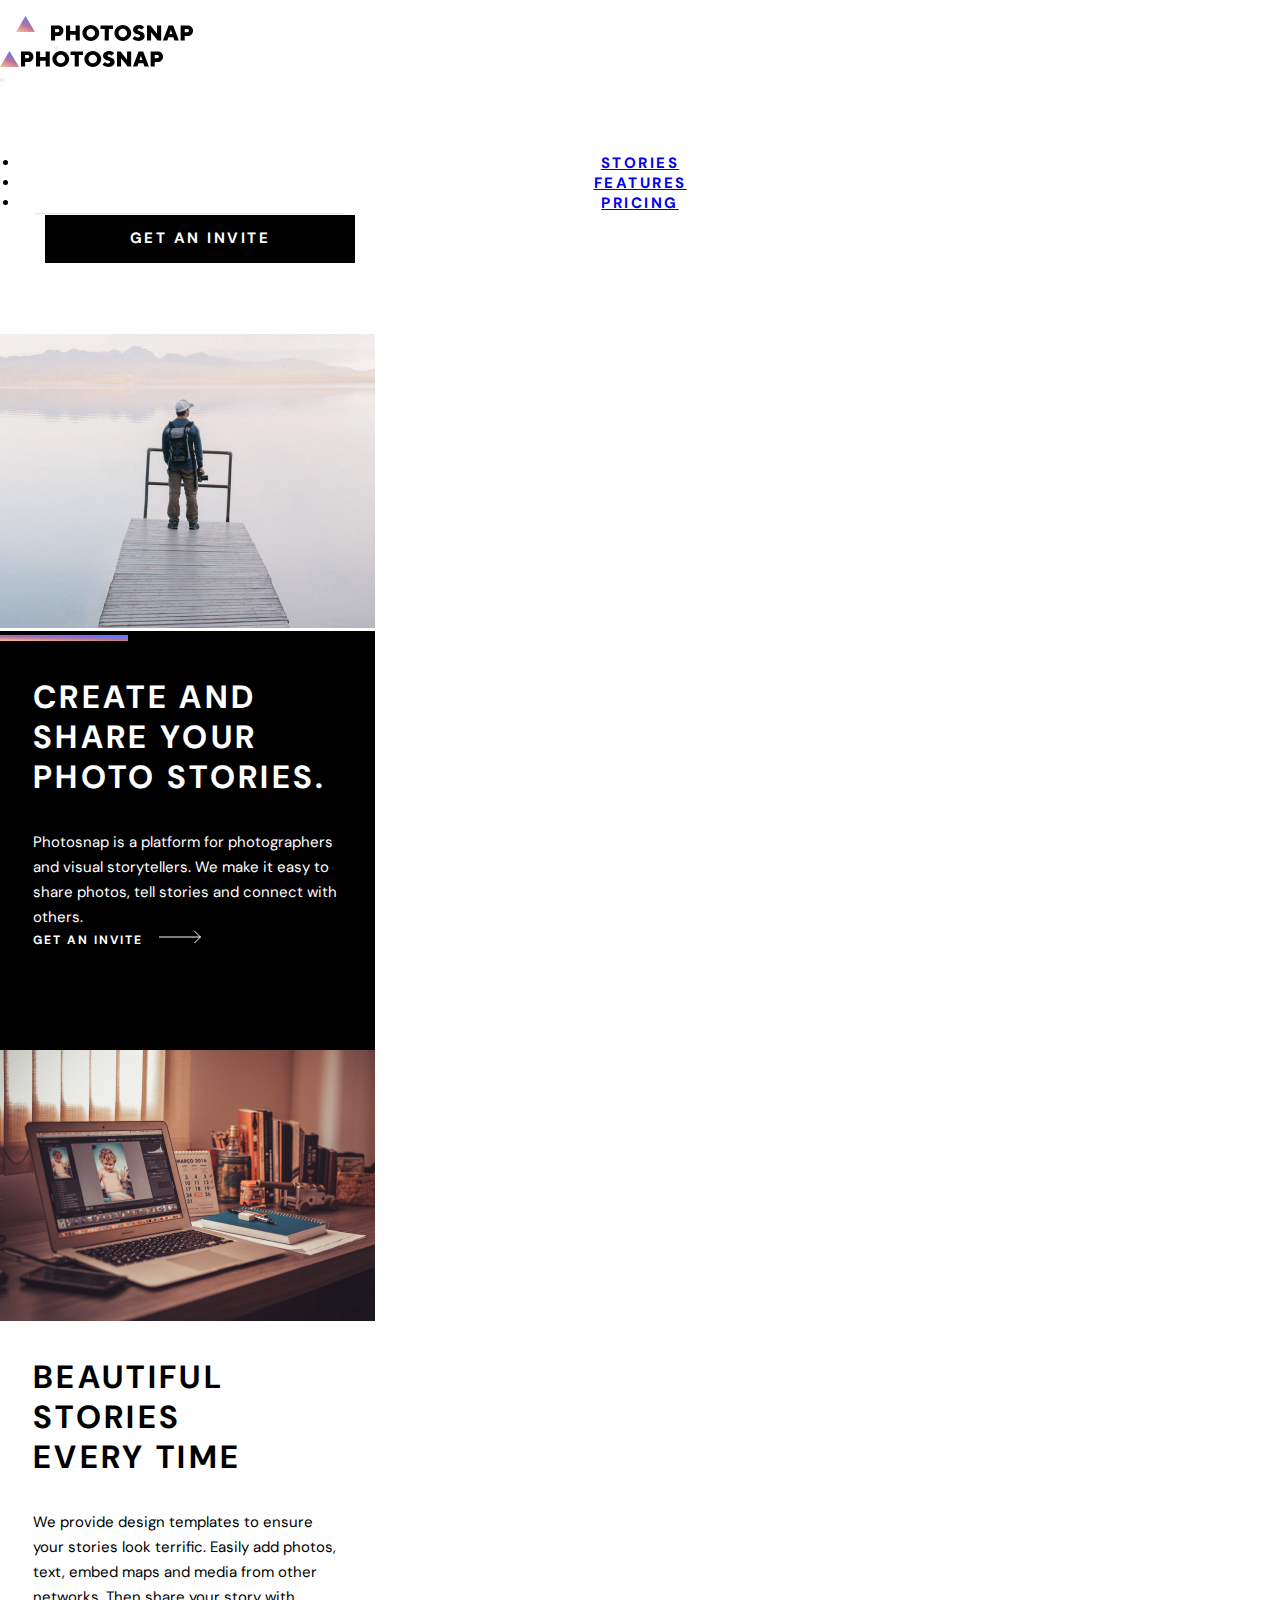
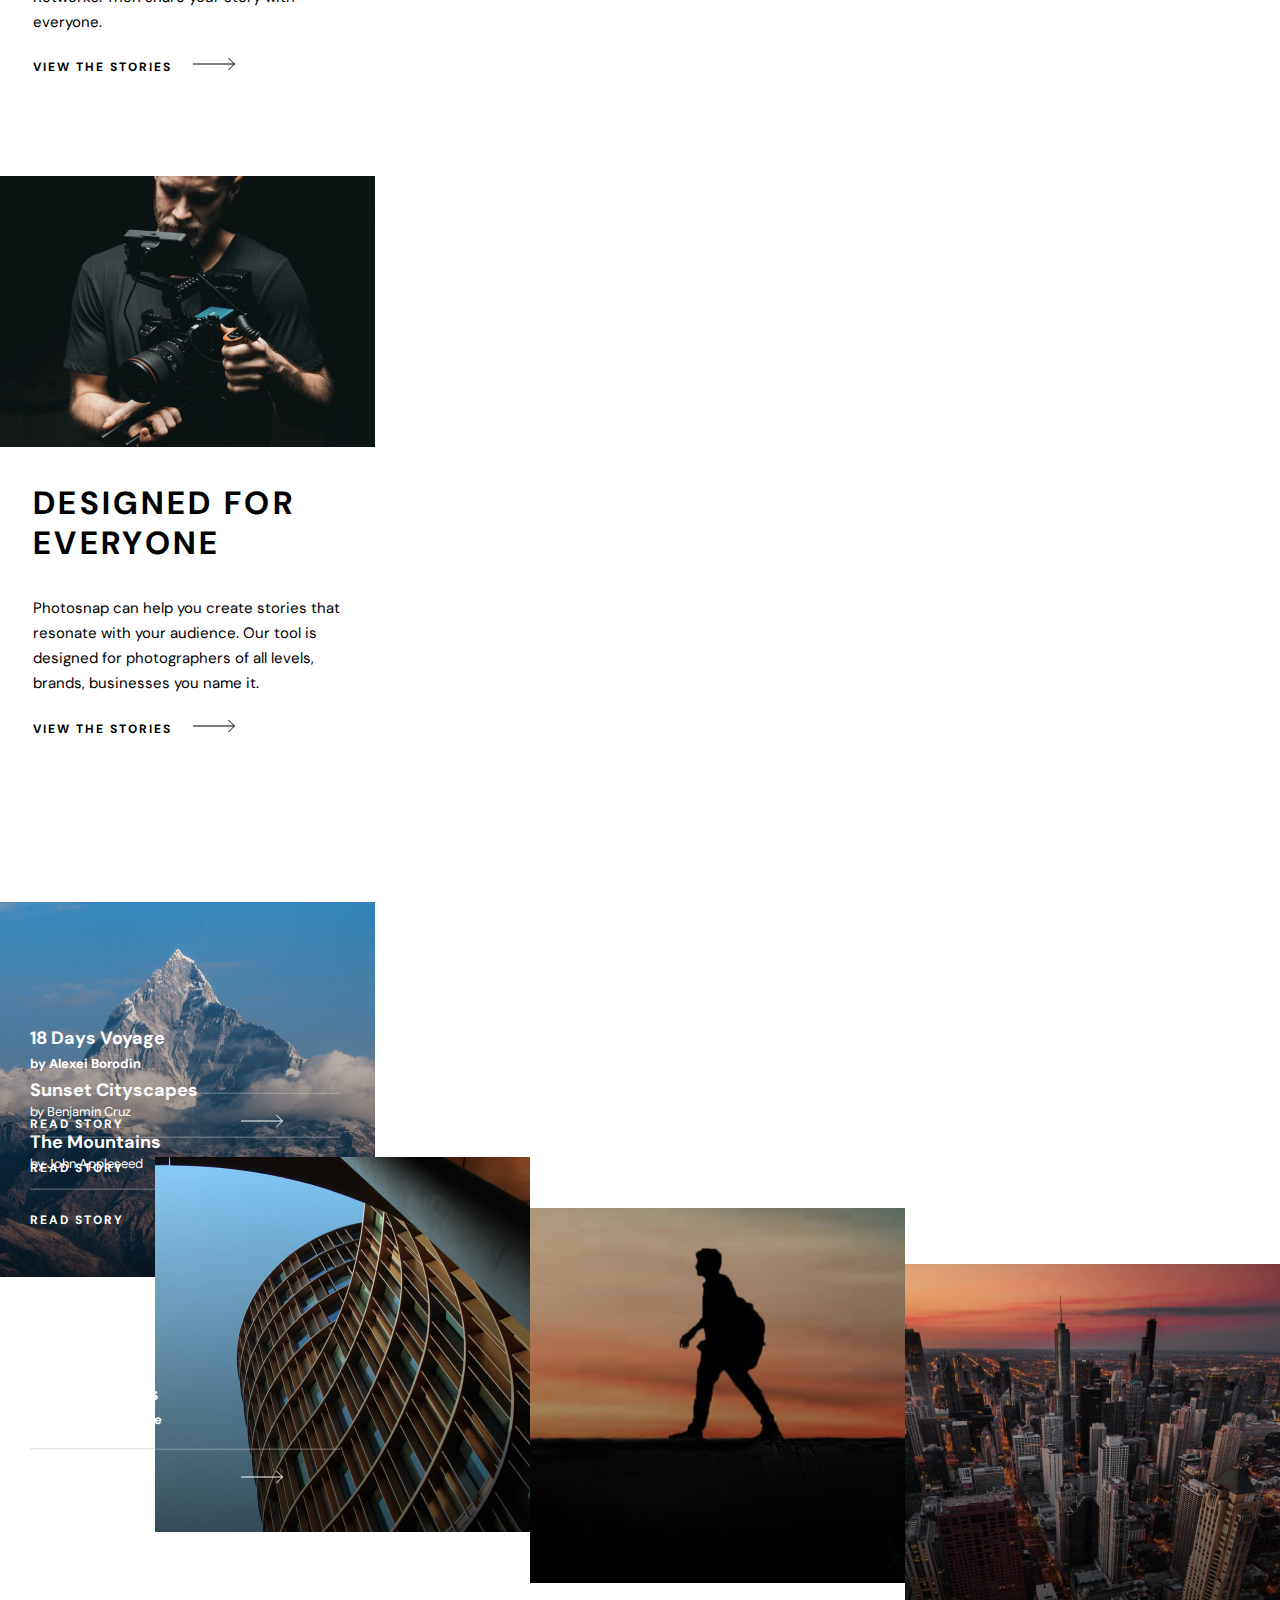
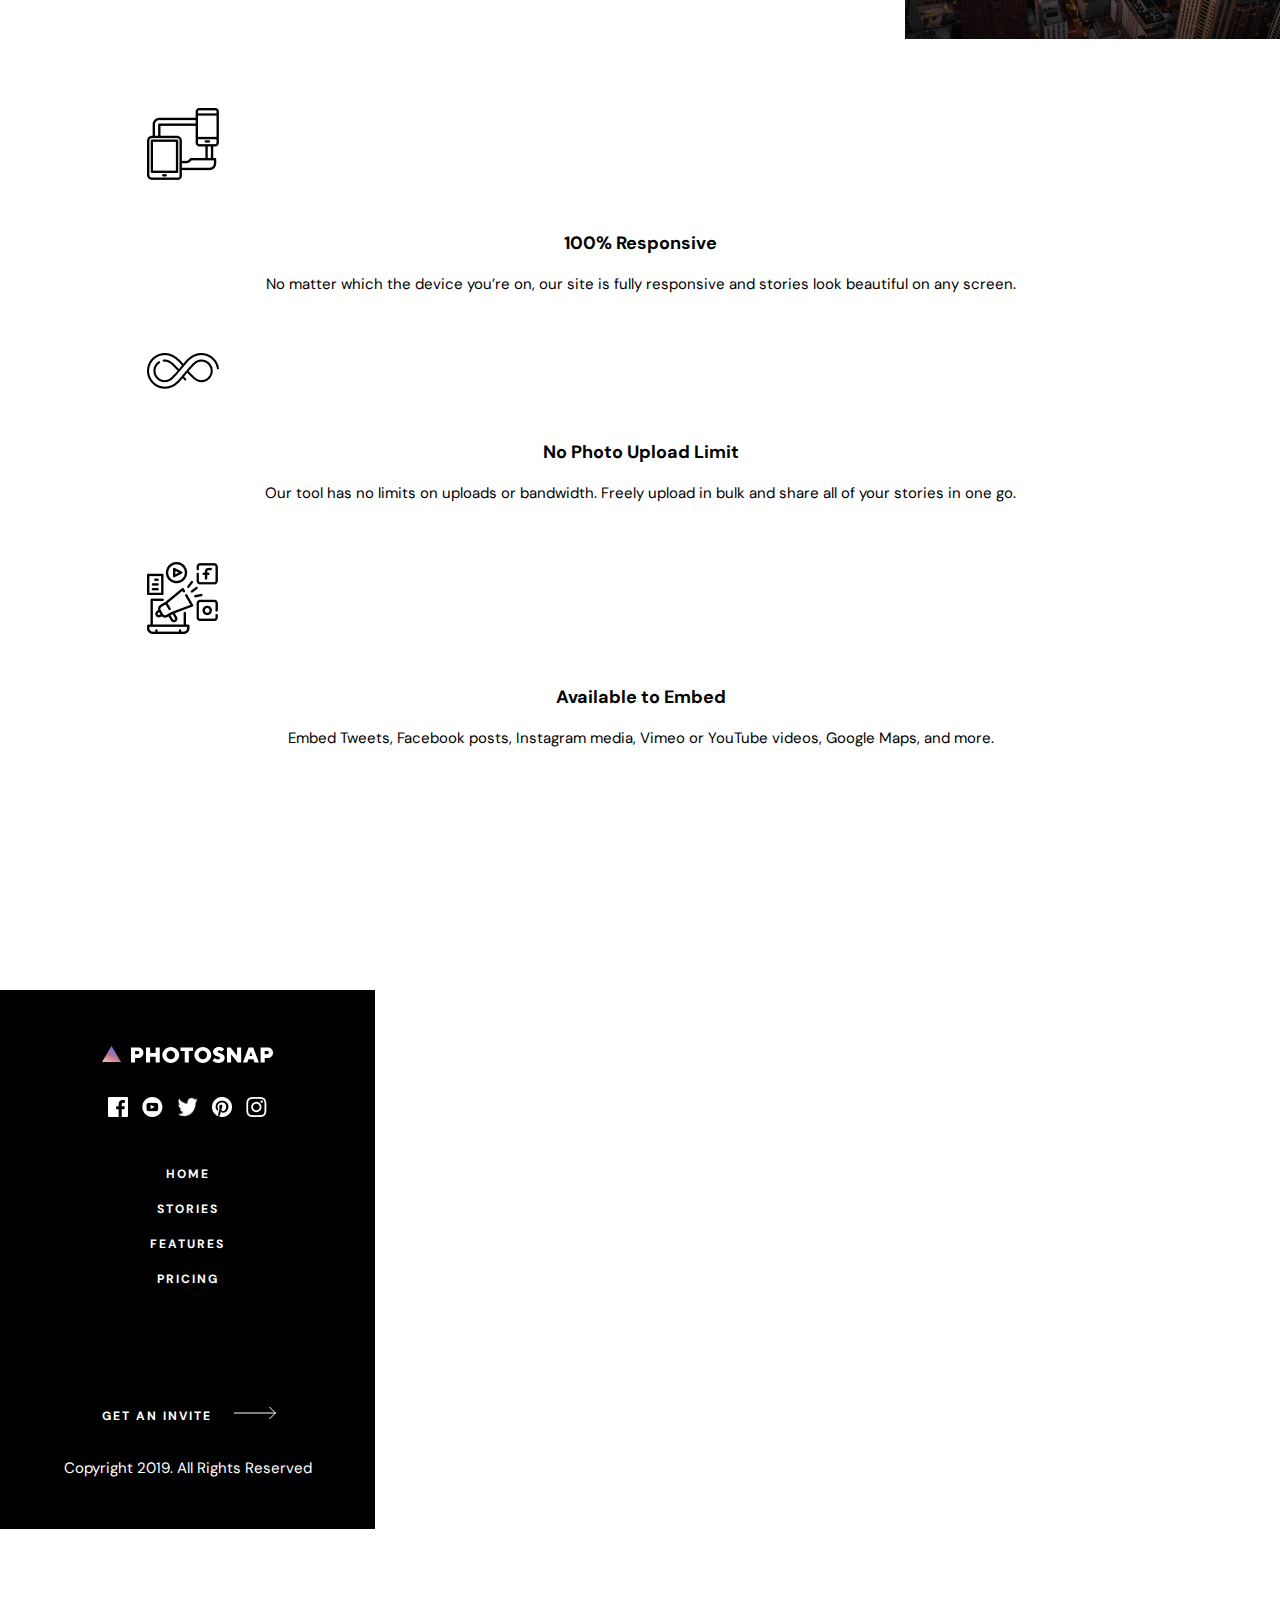
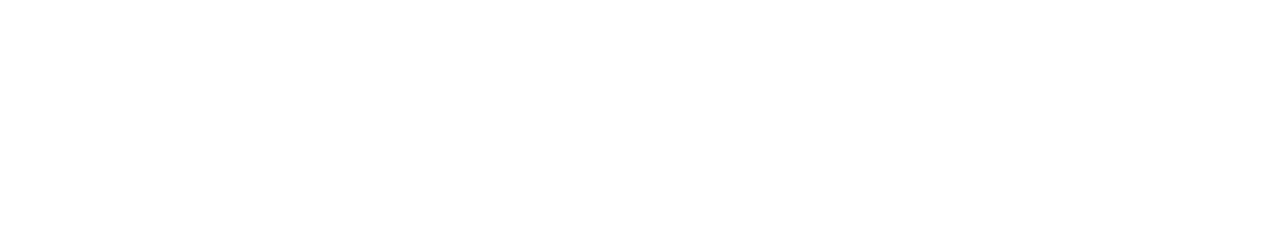
<file: index.html>
<!DOCTYPE html>
<html lang="en">
<head>
    <meta charset="UTF-8">
    <meta name="viewport" content="width=device-width, initial-scale=1.0">
    <link
        rel="preconnect"
        href="https://fonts.googleapis.com">
    <link
        rel="preconnect"
        href="https://fonts.gstatic.com"
        crossorigin>
    <link
        href="https://fonts.googleapis.com/css2?family=DM+Sans:opsz,wght@9..40,400;9..40,700&display=swap"
        rel="stylesheet">
        <link
            href="https://cdn.jsdelivr.net/npm/bootstrap@5.3.1/dist/css/bootstrap.min.css"
            rel="stylesheet"
            integrity="sha384-4bw+/aepP/YC94hEpVNVgiZdgIC5+VKNBQNGCHeKRQN+PtmoHDEXuppvnDJzQIu9"
            crossorigin="anonymous">
        <link
            rel="stylesheet"
            href="/main.css">
    <title>page</title>
</head>
<body>
    <!---nav section-->
    <div class="nav-section">
<nav
    class="navbar navbar-expand-lg bg-body-tertiary fixed-top">
    <div
        class="container">
        <img
            src="/Path 2.png" class="image2">
        <a class="navbar-brand__header"
            href="#"><svg xmlns="http://www.w3.org/2000/svg"
                width="143"
                height="16"
                viewBox="0 0 143 16"
                fill="none">
                <path
                    fill-rule="evenodd"
                    clip-rule="evenodd"
                    d="M43.1027 15.3622C42.0721 15.7874 40.9658 16 39.7838 16C38.5874 16 37.4775 15.7874 36.4541 15.3622C35.4306 14.9369 34.5405 14.3568 33.7838 13.6216C33.027 12.8865 32.4324 12.036 32 11.0703C31.5676 10.1045 31.3514 9.08108 31.3514 8C31.3514 6.91892 31.5676 5.8955 32 4.92973C32.4324 3.96396 33.027 3.11351 33.7838 2.37838C34.5405 1.64324 35.4306 1.06306 36.4541 0.637838C37.4775 0.212613 38.5874 0 39.7838 0C40.9658 0 42.0721 0.212613 43.1027 0.637838C44.1333 1.06306 45.027 1.64324 45.7838 2.37838C46.5405 3.11351 47.1351 3.96396 47.5676 4.92973C48 5.8955 48.2162 6.91892 48.2162 8C48.2162 9.08108 48 10.1045 47.5676 11.0703C47.1351 12.036 46.5405 12.8865 45.7838 13.6216C45.027 14.3568 44.1333 14.9369 43.1027 15.3622ZM4.10811 11.027V15.5676H0V0.432432H6.81081C7.64685 0.432432 8.41081 0.565766 9.1027 0.832432C9.79459 1.0991 10.3856 1.47027 10.8757 1.94595C11.3658 2.42162 11.7477 2.98378 12.0216 3.63243C12.2955 4.28108 12.4324 4.98018 12.4324 5.72973C12.4324 6.49369 12.2955 7.1964 12.0216 7.83784C11.7477 8.47928 11.3658 9.03784 10.8757 9.51351C10.3856 9.98919 9.79459 10.3604 9.1027 10.627C8.41081 10.8937 7.64685 11.027 6.81081 11.027H4.10811ZM4.10811 7.35135H6.59459C7.08468 7.35135 7.4955 7.18919 7.82703 6.86486C8.15856 6.54054 8.32432 6.16216 8.32432 5.72973C8.32432 5.2973 8.15856 4.91892 7.82703 4.59459C7.4955 4.27027 7.08468 4.10811 6.59459 4.10811H4.10811V7.35135ZM19.1351 15.5676V9.72973H24.6486V15.5676H28.7568V0.432432H24.6486V6.05405H19.1351V0.432432H15.027V15.5676H19.1351ZM39.7838 12.3243C39.1928 12.3243 38.6378 12.2162 38.1189 12C37.6 11.7838 37.1532 11.4811 36.7784 11.0919C36.4036 10.7027 36.1081 10.245 35.8919 9.71892C35.6757 9.19279 35.5676 8.61982 35.5676 8C35.5676 7.38018 35.6757 6.80721 35.8919 6.28108C36.1081 5.75495 36.4036 5.2973 36.7784 4.90811C37.1532 4.51892 37.6 4.21622 38.1189 4C38.6378 3.78378 39.1928 3.67568 39.7838 3.67568C40.3748 3.67568 40.9261 3.78378 41.4378 4C41.9495 4.21622 42.3964 4.51892 42.7784 4.90811C43.1604 5.2973 43.4595 5.75495 43.6757 6.28108C43.8919 6.80721 44 7.38018 44 8C44 8.61982 43.8919 9.19279 43.6757 9.71892C43.4595 10.245 43.1604 10.7027 42.7784 11.0919C42.3964 11.4811 41.9495 11.7838 41.4378 12C40.9261 12.2162 40.3748 12.3243 39.7838 12.3243ZM57.8378 4.10811V15.5676H53.7297V4.10811H49.5135V0.432432H62.0541V4.10811H57.8378ZM71.7838 16C72.9658 16 74.0721 15.7874 75.1027 15.3622C76.1333 14.9369 77.027 14.3568 77.7838 13.6216C78.5405 12.8865 79.1351 12.036 79.5676 11.0703C80 10.1045 80.2162 9.08108 80.2162 8C80.2162 6.91892 80 5.8955 79.5676 4.92973C79.1351 3.96396 78.5405 3.11351 77.7838 2.37838C77.027 1.64324 76.1333 1.06306 75.1027 0.637838C74.0721 0.212613 72.9658 0 71.7838 0C70.5874 0 69.4775 0.212613 68.4541 0.637838C67.4306 1.06306 66.5405 1.64324 65.7838 2.37838C65.027 3.11351 64.4324 3.96396 64 4.92973C63.5676 5.8955 63.3514 6.91892 63.3514 8C63.3514 9.08108 63.5676 10.1045 64 11.0703C64.4324 12.036 65.027 12.8865 65.7838 13.6216C66.5405 14.3568 67.4306 14.9369 68.4541 15.3622C69.4775 15.7874 70.5874 16 71.7838 16ZM70.1189 12C70.6378 12.2162 71.1928 12.3243 71.7838 12.3243C72.3748 12.3243 72.9261 12.2162 73.4378 12C73.9495 11.7838 74.3964 11.4811 74.7784 11.0919C75.1604 10.7027 75.4595 10.245 75.6757 9.71892C75.8919 9.19279 76 8.61982 76 8C76 7.38018 75.8919 6.80721 75.6757 6.28108C75.4595 5.75495 75.1604 5.2973 74.7784 4.90811C74.3964 4.51892 73.9495 4.21622 73.4378 4C72.9261 3.78378 72.3748 3.67568 71.7838 3.67568C71.1928 3.67568 70.6378 3.78378 70.1189 4C69.6 4.21622 69.1532 4.51892 68.7784 4.90811C68.4036 5.2973 68.1081 5.75495 67.8919 6.28108C67.6757 6.80721 67.5676 7.38018 67.5676 8C67.5676 8.61982 67.6757 9.19279 67.8919 9.71892C68.1081 10.245 68.4036 10.7027 68.7784 11.0919C69.1532 11.4811 69.6 11.7838 70.1189 12ZM87.5676 16C88.5189 16 89.3694 15.8667 90.1189 15.6C90.8685 15.3333 91.5027 14.973 92.0216 14.5189C92.5405 14.0649 92.9369 13.5387 93.2108 12.9405C93.4847 12.3423 93.6216 11.7045 93.6216 11.027C93.6216 10.1477 93.4486 9.42703 93.1027 8.86487C92.7568 8.3027 92.3243 7.84865 91.8054 7.5027C91.2865 7.15676 90.7207 6.88288 90.1081 6.68108C89.4955 6.47928 88.9297 6.29189 88.4108 6.11892C87.8919 5.94595 87.4595 5.76216 87.1135 5.56757C86.7676 5.37297 86.5946 5.1027 86.5946 4.75676C86.5946 4.42523 86.7423 4.12613 87.0378 3.85946C87.3333 3.59279 87.7261 3.45946 88.2162 3.45946C88.591 3.45946 88.9297 3.52072 89.2324 3.64324C89.5351 3.76577 89.7946 3.90631 90.0108 4.06486C90.2703 4.23784 90.5009 4.43243 90.7027 4.64865L93.0811 2.16216C92.7351 1.75856 92.3099 1.3982 91.8054 1.08108C91.373 0.807207 90.8252 0.558559 90.1622 0.335135C89.4991 0.111712 88.7063 0 87.7838 0C86.9189 0 86.1333 0.12973 85.427 0.389189C84.7207 0.648649 84.1189 0.994595 83.6216 1.42703C83.1243 1.85946 82.7387 2.35676 82.4649 2.91892C82.191 3.48108 82.0541 4.05766 82.0541 4.64865C82.0541 5.52793 82.227 6.24865 82.573 6.81081C82.9189 7.37297 83.3513 7.82703 83.8703 8.17297C84.3892 8.51892 84.955 8.79279 85.5676 8.99459C86.1802 9.1964 86.7459 9.38378 87.2649 9.55676C87.7838 9.72973 88.2162 9.91351 88.5622 10.1081C88.9081 10.3027 89.0811 10.573 89.0811 10.9189C89.0811 11.3514 88.9081 11.7297 88.5622 12.0541C88.2162 12.3784 87.7405 12.5405 87.1351 12.5405C86.645 12.5405 86.2018 12.4577 85.8054 12.2919C85.409 12.1261 85.0667 11.9423 84.7784 11.7405C84.4468 11.4955 84.1514 11.2216 83.8919 10.9189L81.5135 13.4054C81.9459 13.8955 82.4577 14.3279 83.0486 14.7027C83.5532 15.0342 84.1802 15.3333 84.9297 15.6C85.6793 15.8667 86.5586 16 87.5676 16ZM100.108 7.13514V15.5676H96V0.432432H99.5676L106.054 8.86486V0.432432H110.162V15.5676H106.616L100.108 7.13514ZM116.324 15.5676L117.405 12.3243H122.378L123.459 15.5676H127.892L122.162 0.432432H117.622L111.892 15.5676H116.324ZM119.892 4.64865L118.486 9.08108H121.297L119.892 4.64865ZM133.73 15.5676V11.027H136.432C137.268 11.027 138.032 10.8937 138.724 10.627C139.416 10.3604 140.007 9.98919 140.497 9.51351C140.987 9.03784 141.369 8.47928 141.643 7.83784C141.917 7.1964 142.054 6.49369 142.054 5.72973C142.054 4.98018 141.917 4.28108 141.643 3.63243C141.369 2.98378 140.987 2.42162 140.497 1.94595C140.007 1.47027 139.416 1.0991 138.724 0.832432C138.032 0.565766 137.268 0.432432 136.432 0.432432H129.622V15.5676H133.73ZM133.73 7.35135H136.216C136.706 7.35135 137.117 7.18919 137.449 6.86486C137.78 6.54054 137.946 6.16216 137.946 5.72973C137.946 5.2973 137.78 4.91892 137.449 4.59459C137.117 4.27027 136.706 4.10811 136.216 4.10811H133.73V7.35135Z"
                    fill="black" />
            </svg></a>
            
        <button
            class="navbar-toggler shadow-none border-0"
            type="button"
            data-bs-toggle="offcanvas"
            data-bs-target="#offcanvasNavbar"
            aria-controls="offcanvasNavbar"
            aria-label="Toggle navigation">
            <span
                class="navbar-toggler-icon"></span>
        </button>
        <div class=" sidebar offcanvas offcanvas-end"
            tabindex="-1"
            id="offcanvasNavbar"
            aria-labelledby="offcanvasNavbarLabel">
            <div
                class="offcanvas-header">
                <h5 class="header">
                    <img src="/Path 2.png"
                        class="image">
                    <a class="navbar-brand"
                        href="#"><svg xmlns="http://www.w3.org/2000/svg"
                            width="143"
                            height="16"
                            viewBox="0 0 143 16"
                            fill="none">
                            <path
                                fill-rule="evenodd"
                                clip-rule="evenodd"
                                d="M43.1027 15.3622C42.0721 15.7874 40.9658 16 39.7838 16C38.5874 16 37.4775 15.7874 36.4541 15.3622C35.4306 14.9369 34.5405 14.3568 33.7838 13.6216C33.027 12.8865 32.4324 12.036 32 11.0703C31.5676 10.1045 31.3514 9.08108 31.3514 8C31.3514 6.91892 31.5676 5.8955 32 4.92973C32.4324 3.96396 33.027 3.11351 33.7838 2.37838C34.5405 1.64324 35.4306 1.06306 36.4541 0.637838C37.4775 0.212613 38.5874 0 39.7838 0C40.9658 0 42.0721 0.212613 43.1027 0.637838C44.1333 1.06306 45.027 1.64324 45.7838 2.37838C46.5405 3.11351 47.1351 3.96396 47.5676 4.92973C48 5.8955 48.2162 6.91892 48.2162 8C48.2162 9.08108 48 10.1045 47.5676 11.0703C47.1351 12.036 46.5405 12.8865 45.7838 13.6216C45.027 14.3568 44.1333 14.9369 43.1027 15.3622ZM4.10811 11.027V15.5676H0V0.432432H6.81081C7.64685 0.432432 8.41081 0.565766 9.1027 0.832432C9.79459 1.0991 10.3856 1.47027 10.8757 1.94595C11.3658 2.42162 11.7477 2.98378 12.0216 3.63243C12.2955 4.28108 12.4324 4.98018 12.4324 5.72973C12.4324 6.49369 12.2955 7.1964 12.0216 7.83784C11.7477 8.47928 11.3658 9.03784 10.8757 9.51351C10.3856 9.98919 9.79459 10.3604 9.1027 10.627C8.41081 10.8937 7.64685 11.027 6.81081 11.027H4.10811ZM4.10811 7.35135H6.59459C7.08468 7.35135 7.4955 7.18919 7.82703 6.86486C8.15856 6.54054 8.32432 6.16216 8.32432 5.72973C8.32432 5.2973 8.15856 4.91892 7.82703 4.59459C7.4955 4.27027 7.08468 4.10811 6.59459 4.10811H4.10811V7.35135ZM19.1351 15.5676V9.72973H24.6486V15.5676H28.7568V0.432432H24.6486V6.05405H19.1351V0.432432H15.027V15.5676H19.1351ZM39.7838 12.3243C39.1928 12.3243 38.6378 12.2162 38.1189 12C37.6 11.7838 37.1532 11.4811 36.7784 11.0919C36.4036 10.7027 36.1081 10.245 35.8919 9.71892C35.6757 9.19279 35.5676 8.61982 35.5676 8C35.5676 7.38018 35.6757 6.80721 35.8919 6.28108C36.1081 5.75495 36.4036 5.2973 36.7784 4.90811C37.1532 4.51892 37.6 4.21622 38.1189 4C38.6378 3.78378 39.1928 3.67568 39.7838 3.67568C40.3748 3.67568 40.9261 3.78378 41.4378 4C41.9495 4.21622 42.3964 4.51892 42.7784 4.90811C43.1604 5.2973 43.4595 5.75495 43.6757 6.28108C43.8919 6.80721 44 7.38018 44 8C44 8.61982 43.8919 9.19279 43.6757 9.71892C43.4595 10.245 43.1604 10.7027 42.7784 11.0919C42.3964 11.4811 41.9495 11.7838 41.4378 12C40.9261 12.2162 40.3748 12.3243 39.7838 12.3243ZM57.8378 4.10811V15.5676H53.7297V4.10811H49.5135V0.432432H62.0541V4.10811H57.8378ZM71.7838 16C72.9658 16 74.0721 15.7874 75.1027 15.3622C76.1333 14.9369 77.027 14.3568 77.7838 13.6216C78.5405 12.8865 79.1351 12.036 79.5676 11.0703C80 10.1045 80.2162 9.08108 80.2162 8C80.2162 6.91892 80 5.8955 79.5676 4.92973C79.1351 3.96396 78.5405 3.11351 77.7838 2.37838C77.027 1.64324 76.1333 1.06306 75.1027 0.637838C74.0721 0.212613 72.9658 0 71.7838 0C70.5874 0 69.4775 0.212613 68.4541 0.637838C67.4306 1.06306 66.5405 1.64324 65.7838 2.37838C65.027 3.11351 64.4324 3.96396 64 4.92973C63.5676 5.8955 63.3514 6.91892 63.3514 8C63.3514 9.08108 63.5676 10.1045 64 11.0703C64.4324 12.036 65.027 12.8865 65.7838 13.6216C66.5405 14.3568 67.4306 14.9369 68.4541 15.3622C69.4775 15.7874 70.5874 16 71.7838 16ZM70.1189 12C70.6378 12.2162 71.1928 12.3243 71.7838 12.3243C72.3748 12.3243 72.9261 12.2162 73.4378 12C73.9495 11.7838 74.3964 11.4811 74.7784 11.0919C75.1604 10.7027 75.4595 10.245 75.6757 9.71892C75.8919 9.19279 76 8.61982 76 8C76 7.38018 75.8919 6.80721 75.6757 6.28108C75.4595 5.75495 75.1604 5.2973 74.7784 4.90811C74.3964 4.51892 73.9495 4.21622 73.4378 4C72.9261 3.78378 72.3748 3.67568 71.7838 3.67568C71.1928 3.67568 70.6378 3.78378 70.1189 4C69.6 4.21622 69.1532 4.51892 68.7784 4.90811C68.4036 5.2973 68.1081 5.75495 67.8919 6.28108C67.6757 6.80721 67.5676 7.38018 67.5676 8C67.5676 8.61982 67.6757 9.19279 67.8919 9.71892C68.1081 10.245 68.4036 10.7027 68.7784 11.0919C69.1532 11.4811 69.6 11.7838 70.1189 12ZM87.5676 16C88.5189 16 89.3694 15.8667 90.1189 15.6C90.8685 15.3333 91.5027 14.973 92.0216 14.5189C92.5405 14.0649 92.9369 13.5387 93.2108 12.9405C93.4847 12.3423 93.6216 11.7045 93.6216 11.027C93.6216 10.1477 93.4486 9.42703 93.1027 8.86487C92.7568 8.3027 92.3243 7.84865 91.8054 7.5027C91.2865 7.15676 90.7207 6.88288 90.1081 6.68108C89.4955 6.47928 88.9297 6.29189 88.4108 6.11892C87.8919 5.94595 87.4595 5.76216 87.1135 5.56757C86.7676 5.37297 86.5946 5.1027 86.5946 4.75676C86.5946 4.42523 86.7423 4.12613 87.0378 3.85946C87.3333 3.59279 87.7261 3.45946 88.2162 3.45946C88.591 3.45946 88.9297 3.52072 89.2324 3.64324C89.5351 3.76577 89.7946 3.90631 90.0108 4.06486C90.2703 4.23784 90.5009 4.43243 90.7027 4.64865L93.0811 2.16216C92.7351 1.75856 92.3099 1.3982 91.8054 1.08108C91.373 0.807207 90.8252 0.558559 90.1622 0.335135C89.4991 0.111712 88.7063 0 87.7838 0C86.9189 0 86.1333 0.12973 85.427 0.389189C84.7207 0.648649 84.1189 0.994595 83.6216 1.42703C83.1243 1.85946 82.7387 2.35676 82.4649 2.91892C82.191 3.48108 82.0541 4.05766 82.0541 4.64865C82.0541 5.52793 82.227 6.24865 82.573 6.81081C82.9189 7.37297 83.3513 7.82703 83.8703 8.17297C84.3892 8.51892 84.955 8.79279 85.5676 8.99459C86.1802 9.1964 86.7459 9.38378 87.2649 9.55676C87.7838 9.72973 88.2162 9.91351 88.5622 10.1081C88.9081 10.3027 89.0811 10.573 89.0811 10.9189C89.0811 11.3514 88.9081 11.7297 88.5622 12.0541C88.2162 12.3784 87.7405 12.5405 87.1351 12.5405C86.645 12.5405 86.2018 12.4577 85.8054 12.2919C85.409 12.1261 85.0667 11.9423 84.7784 11.7405C84.4468 11.4955 84.1514 11.2216 83.8919 10.9189L81.5135 13.4054C81.9459 13.8955 82.4577 14.3279 83.0486 14.7027C83.5532 15.0342 84.1802 15.3333 84.9297 15.6C85.6793 15.8667 86.5586 16 87.5676 16ZM100.108 7.13514V15.5676H96V0.432432H99.5676L106.054 8.86486V0.432432H110.162V15.5676H106.616L100.108 7.13514ZM116.324 15.5676L117.405 12.3243H122.378L123.459 15.5676H127.892L122.162 0.432432H117.622L111.892 15.5676H116.324ZM119.892 4.64865L118.486 9.08108H121.297L119.892 4.64865ZM133.73 15.5676V11.027H136.432C137.268 11.027 138.032 10.8937 138.724 10.627C139.416 10.3604 140.007 9.98919 140.497 9.51351C140.987 9.03784 141.369 8.47928 141.643 7.83784C141.917 7.1964 142.054 6.49369 142.054 5.72973C142.054 4.98018 141.917 4.28108 141.643 3.63243C141.369 2.98378 140.987 2.42162 140.497 1.94595C140.007 1.47027 139.416 1.0991 138.724 0.832432C138.032 0.565766 137.268 0.432432 136.432 0.432432H129.622V15.5676H133.73ZM133.73 7.35135H136.216C136.706 7.35135 137.117 7.18919 137.449 6.86486C137.78 6.54054 137.946 6.16216 137.946 5.72973C137.946 5.2973 137.78 4.91892 137.449 4.59459C137.117 4.27027 136.706 4.10811 136.216 4.10811H133.73V7.35135Z"
                                fill="black" />
                        </svg></a>
                </h5>
                <button
                    type="button"
                    class="btn-close"
                    data-bs-dismiss="offcanvas"
                    aria-label="Close"></button>
            </div>
            <div
                class=" nav-text offcanvas-body">
                <ul
                    class="navbar-nav justify-content-end flex-grow-1 pe-3">
                    <li
                        class="nav-item">
                        <a class="nav-link active"
                            aria-current="page"
                            href="#">STORIES</a>
                    </li>
                    <li
                        class="nav-item">
                        <a class="nav-link active"
                            href="#">FEATURES</a>
                    </li>
                    <li
                        class="nav-item">
                        <a class="nav-link active"
                            href="#">PRICING</a>
                              <hr/>
                    </li>
                   
                     </ul>
                     
              
                   <div class="nav-text__button">
                    GET AN INVITE
                   </div>
              
            </div>
        </div>
    </div>
    </div>
</nav>
<!--main section-->
<img src="/Bitmap.jpg" alt="img">
<div class="main-section">
<img src="/Rectangle.png">
<div class="main-section__text">
    <h4 class="main-section__text1">Create and
    share your
    photo
    stories.</h4>
    <p class="main-section__text2">Photosnap
    is a
    platform
    for
    photographers
    and visual
    storytellers.
    We make it
    easy to
    share
    photos,
    tell
    stories
    and
    connect
    with
    others.</p>
    <small class="main-section__text3">GET AN
    INVITE<span><svg width="42" class="main-section__svg"
        height="14"
        viewBox="0 0 42 14"
        fill="none"
        xmlns="http://www.w3.org/2000/svg">
        <path
            d="M0 7H41.864"
            stroke="white" />
            
        <path
            d="M35.4282 1L41.4282 7L35.4282 13"
            stroke="white" />
    </svg>
</span></small>
</div>
</div>
<!--main section2-->
<img src="/Bitmap 2.jpg"
    alt="img2">
<div class="main-section2">
    <h4 class="main-section2__text">BEAUTIFUL STORIES
    <br>EVERY TIME</h4>
    <p class="main-section2__text1">We provide
    design
    templates
    to ensure
    your
    stories
    look
    terrific.
    Easily add
    photos,
    text,
    embed maps
    and media
    from other
    networks.
    Then share
    your story
    with
    everyone.</p>
    <p class="main-section2__text2">VIEW THE
    STORIES<span> <svg width="42" class="main-section2__svg"
        height="14"
        viewBox="0 0 42 14"
        fill="none"
        xmlns="http://www.w3.org/2000/svg">
        <path
            d="M0 7H41.864"
            stroke="black" />
        <path
            d="M35.4282 1L41.4282 7L35.4282 13"
            stroke="black" />
    </svg>
    </span>
</p>
</div>
<img src="/man.jpg" alt="man">
<div class="section3">
    <div class="text">
       <h4 class="section3__text1">DESIGNED
    FOR
    EVERYONE</h4> 
        <p class="section3__text2">Photosnap
        can help
        you create
        stories
        that
        resonate
        with your
        audience.
        Our tool
        is
        designed
        for
        photographers
        of all
        levels,
        brands,
        businesses
        you name
        it.</p>
        <p class="section3__text3">VIEW
            THE
            STORIES
           <span> <svg width="42"
                class="section3__svg"
                height="14"
                viewBox="0 0 42 14"
                fill="none"
                xmlns="http://www.w3.org/2000/svg">
                <path
                    d="M0 7H41.864"
                    stroke="black" />
                <path
                    d="M35.4282 1L41.4282 7L35.4282 13"
                    stroke="black" />
            </svg>
            </span>
        </p>
    </div>
</div>
<div class="section4">
    <img src="/mountain.png" alt="mountain">
    <div class="section4__text">
    <p class="section4__text1">The
    Mountains</p>
<p class="section4__text2">by John
Appleseed</p>
<hr class="section4__line">
<p class="section4__text3">READ STORY<span class="section4__svg"><svg xmlns="http://www.w3.org/2000/svg"
    width="42"
    height="14"
    viewBox="0 0 42 14"
    fill="none">
    <path
        d="M0 7H41.864"
        stroke="white" />
    <path
        d="M35.4282 1L41.4282 7L35.4282 13"
        stroke="white" />
</svg></span></p>
<!--town section-->
<img src="/town.png" class="section4__img">
    <div
        class="section4__text">
        <p
            class="section4__text4">
        Sunset
        Cityscapes
        </p>
        <p
            class="section4__text5">
            by
            Benjamin
            Cruz
        </p>
        <hr class="section4__hr__line1">
        <p
            class="section4__text6">
            READ
            STORY<span
                class="section4__svg"><svg
                    xmlns="http://www.w3.org/2000/svg"
                    width="42"
                    height="14"
                    viewBox="0 0 42 14"
                    fill="none">
                    <path
                        d="M0 7H41.864"
                        stroke="white" />
                    <path
                        d="M35.4282 1L41.4282 7L35.4282 13"
                        stroke="white" />
                </svg></span>
        </p>
        <!--man-working section-->
<img src="/man working.png" class=" section4__img1">
    <div
        class="section4__text">
        <p
            class="section4__text7">
            18 Days
            Voyage
        </p>
        <p
            class="section4__text8">
        by Alexei
        Borodin
        </p>
        <hr class="section4__hr__line2">
        <p
            class="section4__text16">
            READ
            STORY<span
                class="section4__svg"><svg
                    xmlns="http://www.w3.org/2000/svg"
                    width="42"
                    height="14"
                    viewBox="0 0 42 14"
                    fill="none">
                    <path
                        d="M0 7H41.864"
                        stroke="white" />
                    <path
                        d="M35.4282 1L41.4282 7L35.4282 13"
                        stroke="white" />
                </svg></span>
        </p>
    <img src="/office.png" class="section4__img2">
    <div
        class="section4__text">
        <p
            class="section4__text9">
        Architecturals
        </p>
        <p
            class="section4__text10">
        by
        Samantha
        Brooke
        </p>
        <hr
            class="section4__hr__line3">
        <p
            class="section4__text11">
            READ
            STORY<span
                class="section4__svg"><svg
                    xmlns="http://www.w3.org/2000/svg"
                    width="42"
                    height="14"
                    viewBox="0 0 42 14"
                    fill="none">
                    <path
                        d="M0 7H41.864"
                        stroke="white" />
                    <path
                        d="M35.4282 1L41.4282 7L35.4282 13"
                        stroke="white" />
                </svg></span>
        </p>
</div>
</div>
<!--mobile section-->
<div class="responsive">
    <div class="responsive__mobile">
        <img src="/phone-responsive.png" alt="phone" >
      </div>
    <div class="responsive__text">
        <h1 class="responsive__note">100%
        Responsive</h1>
        <p class="responsive__note1">No matter
        which the
        device
        you’re on,
        our site
        is fully
        responsive
        and
        stories
        look
        beautiful
        on any
        screen.</p>
    </div>
    <div class="responsive__shape">
        <img src="/Shape.png" alt="shape">
    </div>
    <div
        class="responsive__text">
        <h1
            class="responsive__note">
            No Photo
            Upload
            Limit
        </h1>
        <p
            class="responsive__note1">
        Our tool
        has no
        limits on
        uploads or
        bandwidth.
        Freely
        upload in
        bulk and
        share all
        of your
        stories in
        one go.
        </p>
    </div>
    <div
        class="responsive__bull">
        <img src="/bullhorn.png"
            alt="horn">
    </div>
    <div
        class="responsive__text">
        <h1
            class="responsive__note">
            Available
            to Embed
        </h1>
        <p
            class="responsive__note1">
        Embed
        Tweets,
        Facebook
        posts,
        Instagram
        media,
        Vimeo or
        YouTube
        videos,
        Google
        Maps, and
        more.
        </p>
    </div>
</div>
<div class="footer">
    <div class="footer__img">
    <img src="/Path 2.png"
        class="footer__image2">
    <a class="navbar-brand__header"
        href="#"><svg width="143" class="footer__svg"
            height="16"
            viewBox="0 0 143 16"
            fill="none"
            xmlns="http://www.w3.org/2000/svg">
            <path
                fill-rule="evenodd"
                clip-rule="evenodd"
                d="M43.1027 15.3622C42.0721 15.7874 40.9658 16 39.7838 16C38.5874 16 37.4775 15.7874 36.4541 15.3622C35.4306 14.9369 34.5405 14.3568 33.7838 13.6216C33.027 12.8865 32.4324 12.036 32 11.0703C31.5676 10.1045 31.3514 9.08108 31.3514 8C31.3514 6.91892 31.5676 5.8955 32 4.92973C32.4324 3.96396 33.027 3.11351 33.7838 2.37838C34.5405 1.64324 35.4306 1.06306 36.4541 0.637838C37.4775 0.212613 38.5874 0 39.7838 0C40.9658 0 42.0721 0.212613 43.1027 0.637838C44.1333 1.06306 45.027 1.64324 45.7838 2.37838C46.5405 3.11351 47.1351 3.96396 47.5676 4.92973C48 5.8955 48.2162 6.91892 48.2162 8C48.2162 9.08108 48 10.1045 47.5676 11.0703C47.1351 12.036 46.5405 12.8865 45.7838 13.6216C45.027 14.3568 44.1333 14.9369 43.1027 15.3622ZM4.10811 11.027V15.5676H0V0.432432H6.81081C7.64685 0.432432 8.41081 0.565766 9.1027 0.832432C9.79459 1.0991 10.3856 1.47027 10.8757 1.94595C11.3658 2.42162 11.7477 2.98378 12.0216 3.63243C12.2955 4.28108 12.4324 4.98018 12.4324 5.72973C12.4324 6.49369 12.2955 7.1964 12.0216 7.83784C11.7477 8.47928 11.3658 9.03784 10.8757 9.51351C10.3856 9.98919 9.79459 10.3604 9.1027 10.627C8.41081 10.8937 7.64685 11.027 6.81081 11.027H4.10811ZM4.10811 7.35135H6.59459C7.08468 7.35135 7.4955 7.18919 7.82703 6.86486C8.15856 6.54054 8.32432 6.16216 8.32432 5.72973C8.32432 5.2973 8.15856 4.91892 7.82703 4.59459C7.4955 4.27027 7.08468 4.10811 6.59459 4.10811H4.10811V7.35135ZM19.1351 15.5676V9.72973H24.6486V15.5676H28.7568V0.432432H24.6486V6.05405H19.1351V0.432432H15.027V15.5676H19.1351ZM39.7838 12.3243C39.1928 12.3243 38.6378 12.2162 38.1189 12C37.6 11.7838 37.1532 11.4811 36.7784 11.0919C36.4036 10.7027 36.1081 10.245 35.8919 9.71892C35.6757 9.19279 35.5676 8.61982 35.5676 8C35.5676 7.38018 35.6757 6.80721 35.8919 6.28108C36.1081 5.75495 36.4036 5.2973 36.7784 4.90811C37.1532 4.51892 37.6 4.21622 38.1189 4C38.6378 3.78378 39.1928 3.67568 39.7838 3.67568C40.3748 3.67568 40.9261 3.78378 41.4378 4C41.9495 4.21622 42.3964 4.51892 42.7784 4.90811C43.1604 5.2973 43.4595 5.75495 43.6757 6.28108C43.8919 6.80721 44 7.38018 44 8C44 8.61982 43.8919 9.19279 43.6757 9.71892C43.4595 10.245 43.1604 10.7027 42.7784 11.0919C42.3964 11.4811 41.9495 11.7838 41.4378 12C40.9261 12.2162 40.3748 12.3243 39.7838 12.3243ZM57.8378 4.10811V15.5676H53.7297V4.10811H49.5135V0.432432H62.0541V4.10811H57.8378ZM71.7838 16C72.9658 16 74.0721 15.7874 75.1027 15.3622C76.1333 14.9369 77.027 14.3568 77.7838 13.6216C78.5405 12.8865 79.1351 12.036 79.5676 11.0703C80 10.1045 80.2162 9.08108 80.2162 8C80.2162 6.91892 80 5.8955 79.5676 4.92973C79.1351 3.96396 78.5405 3.11351 77.7838 2.37838C77.027 1.64324 76.1333 1.06306 75.1027 0.637838C74.0721 0.212613 72.9658 0 71.7838 0C70.5874 0 69.4775 0.212613 68.4541 0.637838C67.4306 1.06306 66.5405 1.64324 65.7838 2.37838C65.027 3.11351 64.4324 3.96396 64 4.92973C63.5676 5.8955 63.3514 6.91892 63.3514 8C63.3514 9.08108 63.5676 10.1045 64 11.0703C64.4324 12.036 65.027 12.8865 65.7838 13.6216C66.5405 14.3568 67.4306 14.9369 68.4541 15.3622C69.4775 15.7874 70.5874 16 71.7838 16ZM70.1189 12C70.6378 12.2162 71.1928 12.3243 71.7838 12.3243C72.3748 12.3243 72.9261 12.2162 73.4378 12C73.9495 11.7838 74.3964 11.4811 74.7784 11.0919C75.1604 10.7027 75.4595 10.245 75.6757 9.71892C75.8919 9.19279 76 8.61982 76 8C76 7.38018 75.8919 6.80721 75.6757 6.28108C75.4595 5.75495 75.1604 5.2973 74.7784 4.90811C74.3964 4.51892 73.9495 4.21622 73.4378 4C72.9261 3.78378 72.3748 3.67568 71.7838 3.67568C71.1928 3.67568 70.6378 3.78378 70.1189 4C69.6 4.21622 69.1532 4.51892 68.7784 4.90811C68.4036 5.2973 68.1081 5.75495 67.8919 6.28108C67.6757 6.80721 67.5676 7.38018 67.5676 8C67.5676 8.61982 67.6757 9.19279 67.8919 9.71892C68.1081 10.245 68.4036 10.7027 68.7784 11.0919C69.1532 11.4811 69.6 11.7838 70.1189 12ZM87.5676 16C88.5189 16 89.3694 15.8667 90.1189 15.6C90.8685 15.3333 91.5027 14.973 92.0216 14.5189C92.5405 14.0649 92.9369 13.5387 93.2108 12.9405C93.4847 12.3423 93.6216 11.7045 93.6216 11.027C93.6216 10.1477 93.4486 9.42703 93.1027 8.86487C92.7568 8.3027 92.3243 7.84865 91.8054 7.5027C91.2865 7.15676 90.7207 6.88288 90.1081 6.68108C89.4955 6.47928 88.9297 6.29189 88.4108 6.11892C87.8919 5.94595 87.4595 5.76216 87.1135 5.56757C86.7676 5.37297 86.5946 5.1027 86.5946 4.75676C86.5946 4.42523 86.7423 4.12613 87.0378 3.85946C87.3333 3.59279 87.7261 3.45946 88.2162 3.45946C88.591 3.45946 88.9297 3.52072 89.2324 3.64324C89.5351 3.76577 89.7946 3.90631 90.0108 4.06486C90.2703 4.23784 90.5009 4.43243 90.7027 4.64865L93.0811 2.16216C92.7351 1.75856 92.3099 1.3982 91.8054 1.08108C91.373 0.807207 90.8252 0.558559 90.1622 0.335135C89.4991 0.111712 88.7063 0 87.7838 0C86.9189 0 86.1333 0.12973 85.427 0.389189C84.7207 0.648649 84.1189 0.994595 83.6216 1.42703C83.1243 1.85946 82.7387 2.35676 82.4649 2.91892C82.191 3.48108 82.0541 4.05766 82.0541 4.64865C82.0541 5.52793 82.227 6.24865 82.573 6.81081C82.9189 7.37297 83.3513 7.82703 83.8703 8.17297C84.3892 8.51892 84.955 8.79279 85.5676 8.99459C86.1802 9.1964 86.7459 9.38378 87.2649 9.55676C87.7838 9.72973 88.2162 9.91351 88.5622 10.1081C88.9081 10.3027 89.0811 10.573 89.0811 10.9189C89.0811 11.3514 88.9081 11.7297 88.5622 12.0541C88.2162 12.3784 87.7405 12.5405 87.1351 12.5405C86.645 12.5405 86.2018 12.4577 85.8054 12.2919C85.409 12.1261 85.0667 11.9423 84.7784 11.7405C84.4468 11.4955 84.1514 11.2216 83.8919 10.9189L81.5135 13.4054C81.9459 13.8955 82.4577 14.3279 83.0486 14.7027C83.5532 15.0342 84.1802 15.3333 84.9297 15.6C85.6793 15.8667 86.5586 16 87.5676 16ZM100.108 7.13514V15.5676H96V0.432432H99.5676L106.054 8.86486V0.432432H110.162V15.5676H106.616L100.108 7.13514ZM116.324 15.5676L117.405 12.3243H122.378L123.459 15.5676H127.892L122.162 0.432432H117.622L111.892 15.5676H116.324ZM119.892 4.64865L118.486 9.08108H121.297L119.892 4.64865ZM133.73 15.5676V11.027H136.432C137.268 11.027 138.032 10.8937 138.724 10.627C139.416 10.3604 140.007 9.98919 140.497 9.51351C140.987 9.03784 141.369 8.47928 141.643 7.83784C141.917 7.1964 142.054 6.49369 142.054 5.72973C142.054 4.98018 141.917 4.28108 141.643 3.63243C141.369 2.98378 140.987 2.42162 140.497 1.94595C140.007 1.47027 139.416 1.0991 138.724 0.832432C138.032 0.565766 137.268 0.432432 136.432 0.432432H129.622V15.5676H133.73ZM133.73 7.35135H136.216C136.706 7.35135 137.117 7.18919 137.449 6.86486C137.78 6.54054 137.946 6.16216 137.946 5.72973C137.946 5.2973 137.78 4.91892 137.449 4.59459C137.117 4.27027 136.706 4.10811 136.216 4.10811H133.73V7.35135Z"
                fill="white" />
        </svg>
</a>
        </div>
        <div class="footer__icons">
            <img src="/facebook.png">
            <img
                src="/youtube.png">
                <img
                    src="/tiwetter.png">
                    <img
                        src="/quicksand.png">
                        <img
                            src="/instargram.png">
        </div>
        <div class="footer__pages">
            <ul>
                <li class="footer__li">HOME</li>
                <li class="footer__li">STORIES</li>
                <li class="footer__li">FEATURES</li>
                <li class="footer__li">PRICING</li>
            </ul>
        </div>
        <p
            class="footer__content">
        GET AN
        INVITE<span
                class="footer__svg1"><svg
                    xmlns="http://www.w3.org/2000/svg"
                    width="42"
                    height="14"
                    viewBox="0 0 42 14"
                    fill="none">
                    <path
                        d="M0 7H41.864"
                        stroke="white" />
                    <path
                        d="M35.4282 1L41.4282 7L35.4282 13"
                        stroke="white" />
                </svg></span>
        </p>
        <p class="footer__copy">Copyright
        2019. All
        Rights
        Reserved</p>

</div>



















<script
    src="https://cdn.jsdelivr.net/npm/bootstrap@5.3.1/dist/js/bootstrap.bundle.min.js"
    integrity="sha384-HwwvtgBNo3bZJJLYd8oVXjrBZt8cqVSpeBNS5n7C8IVInixGAoxmnlMuBnhbgrkm"
    crossorigin="anonymous"></script>
</body>
</html>
</file>
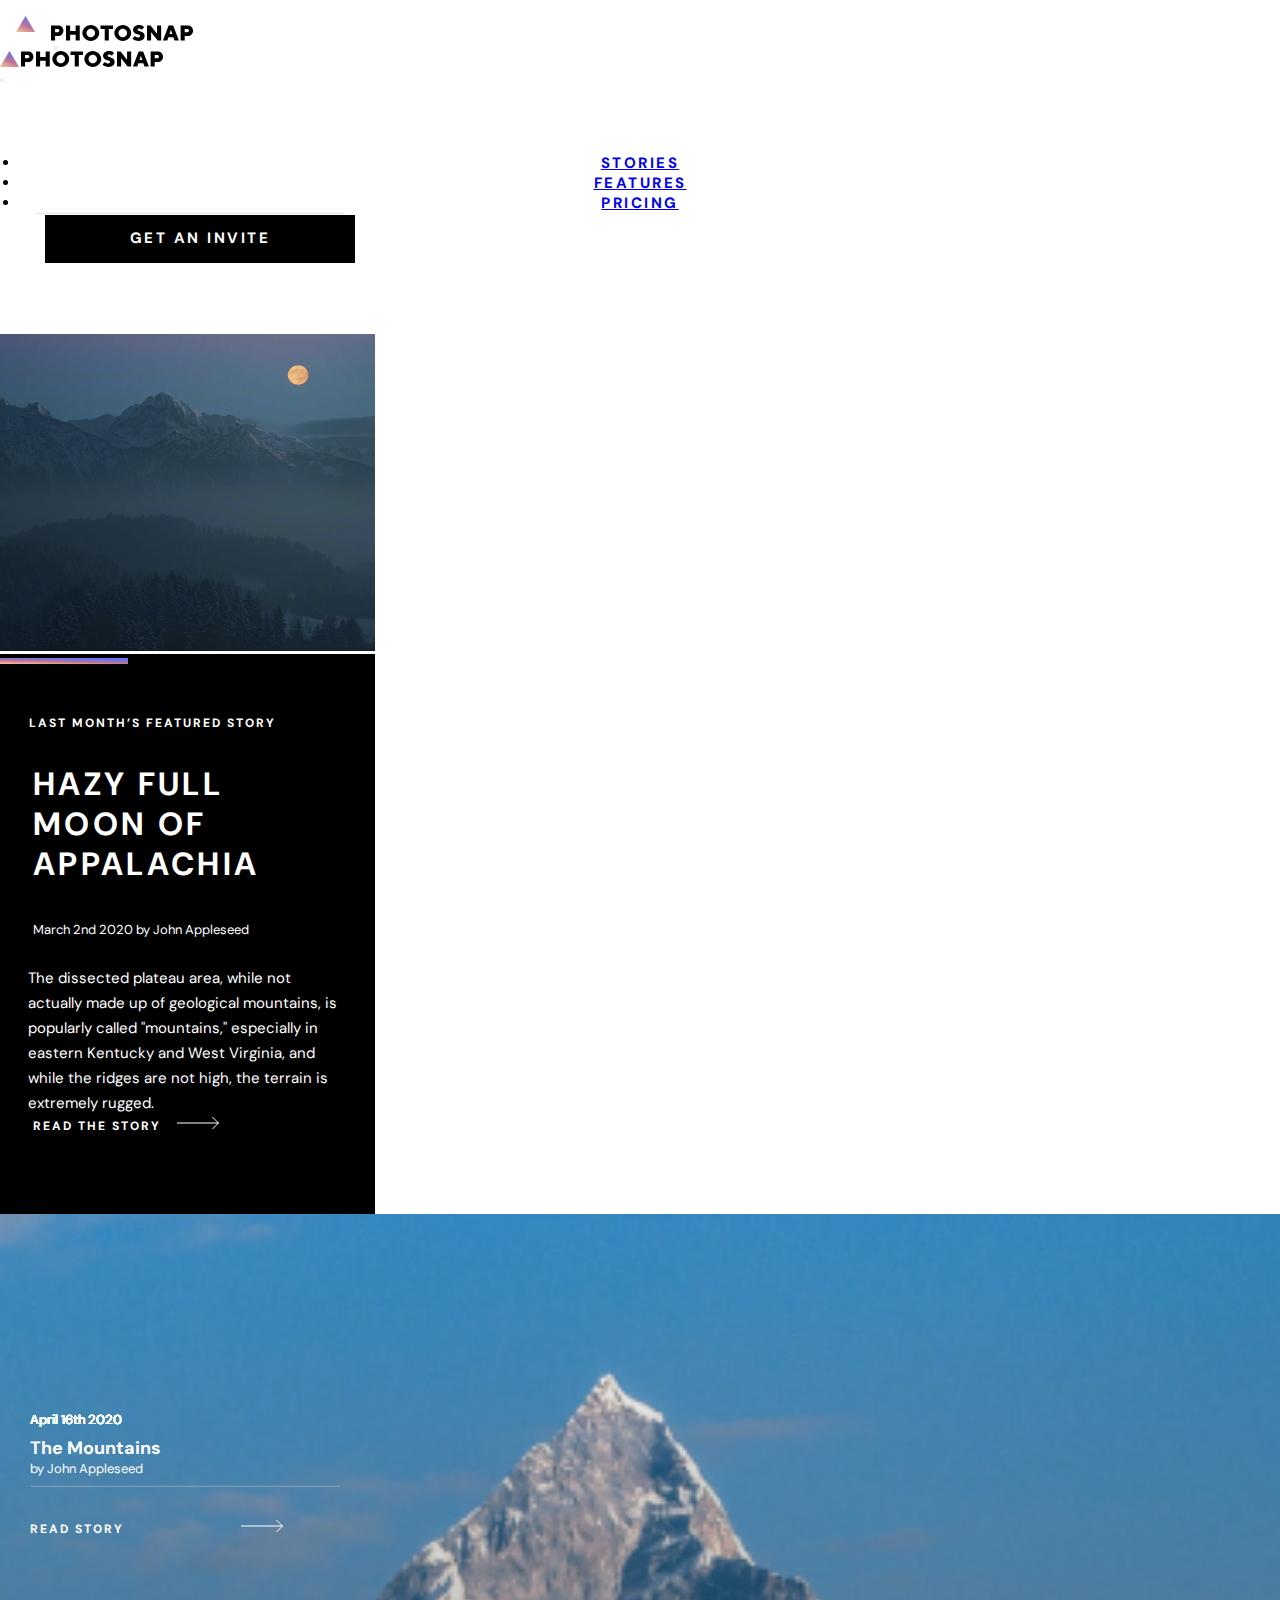
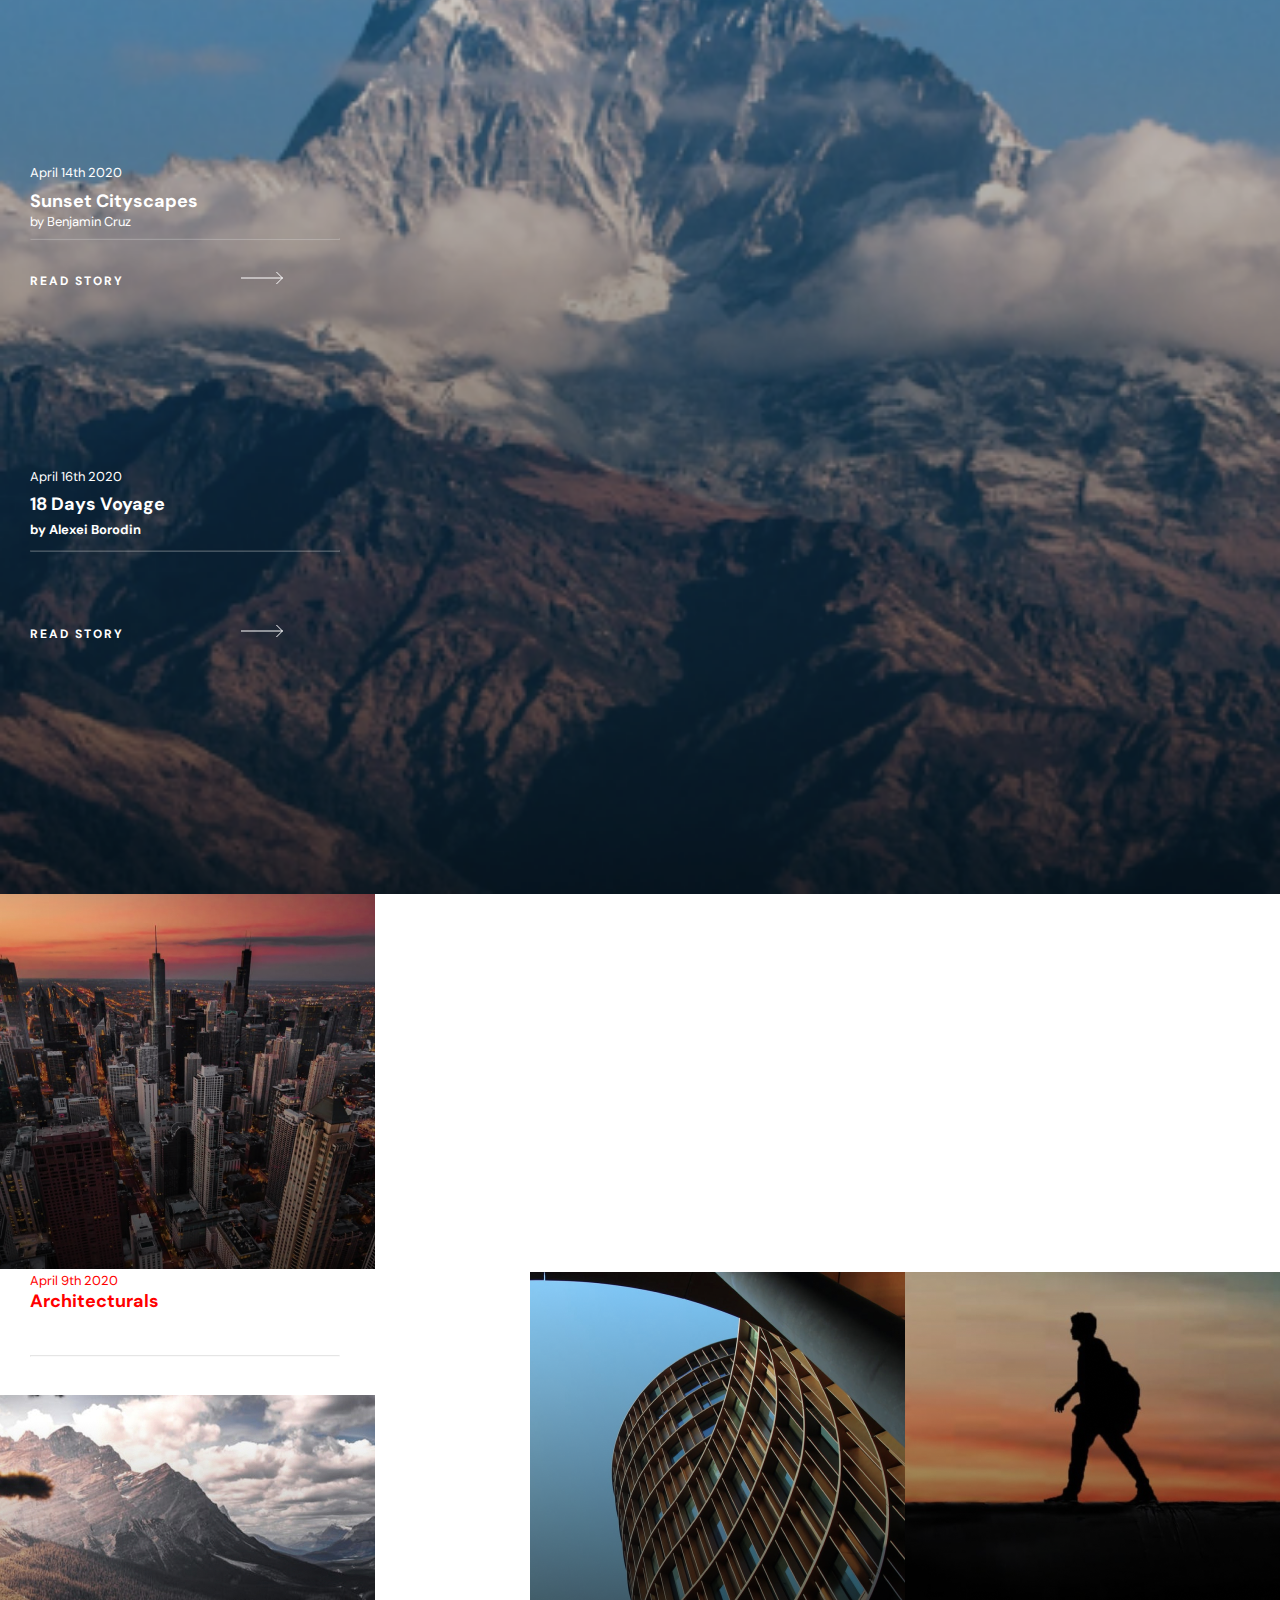
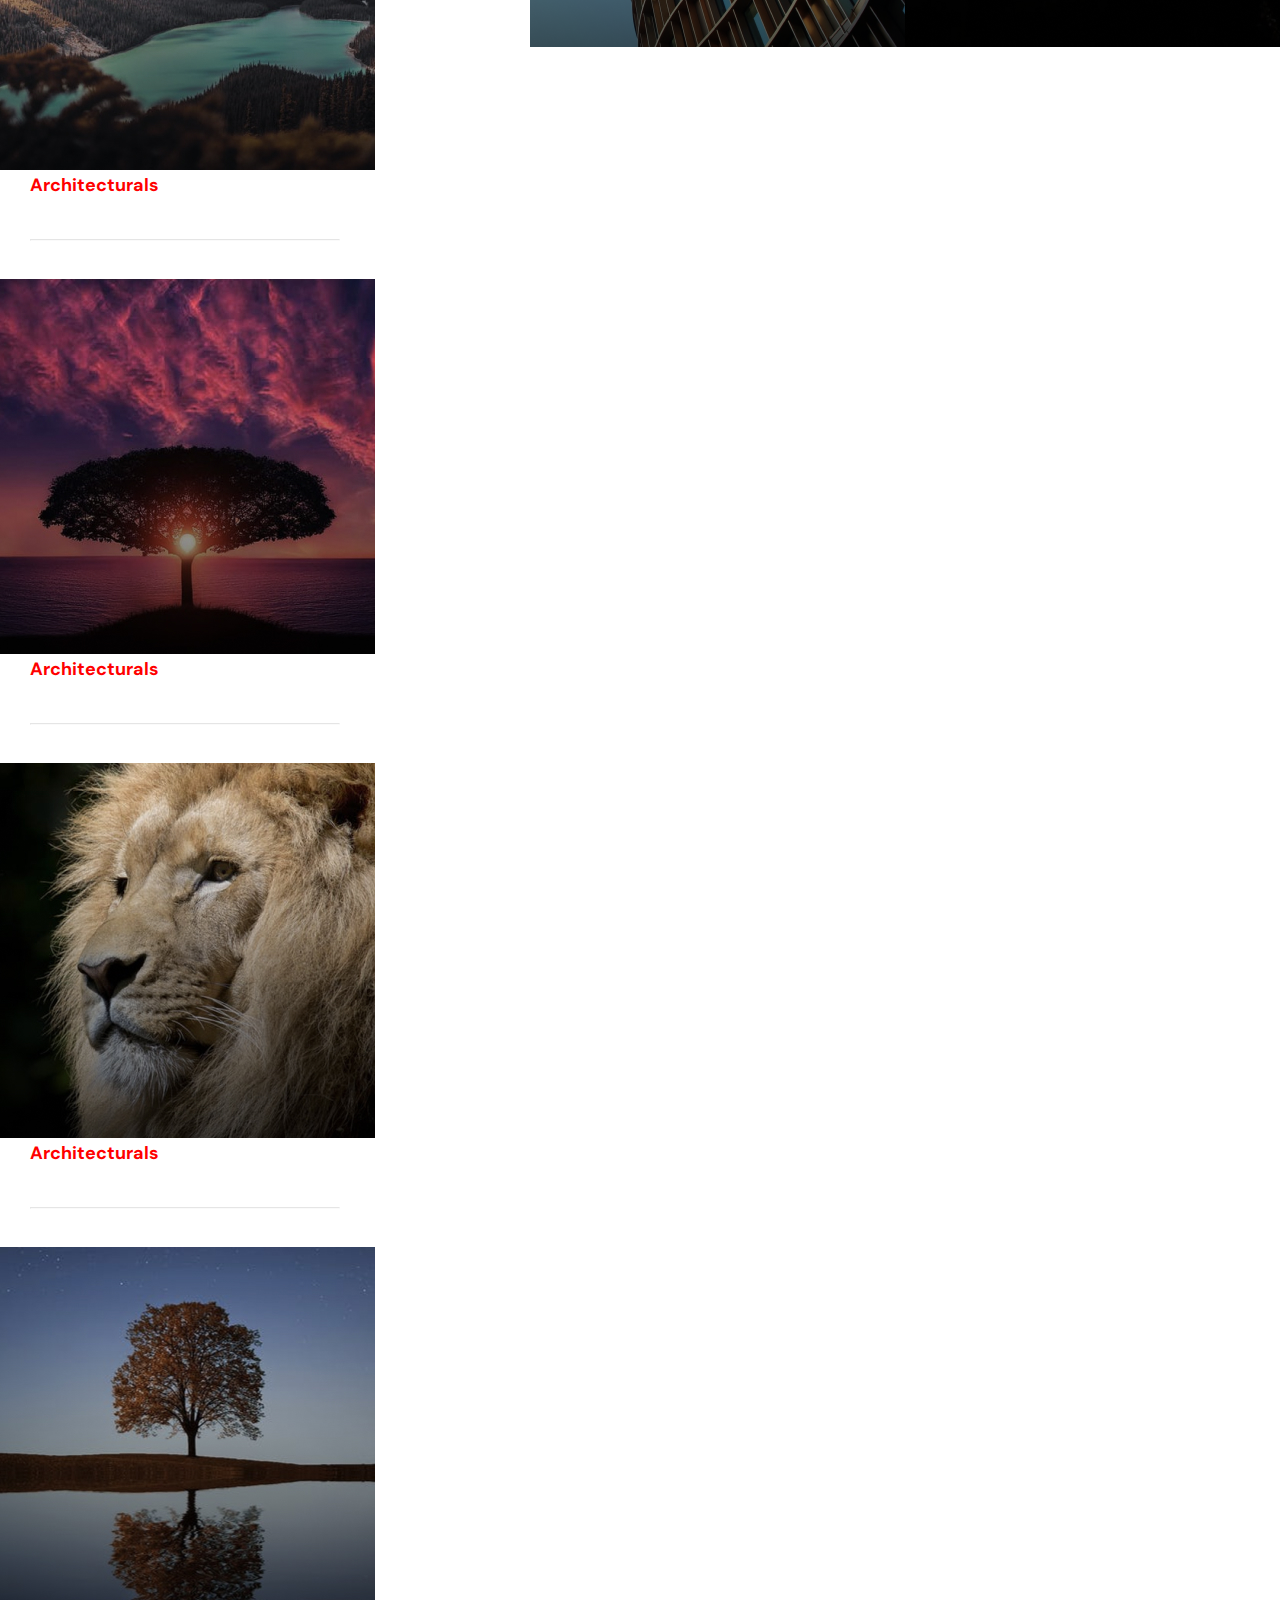
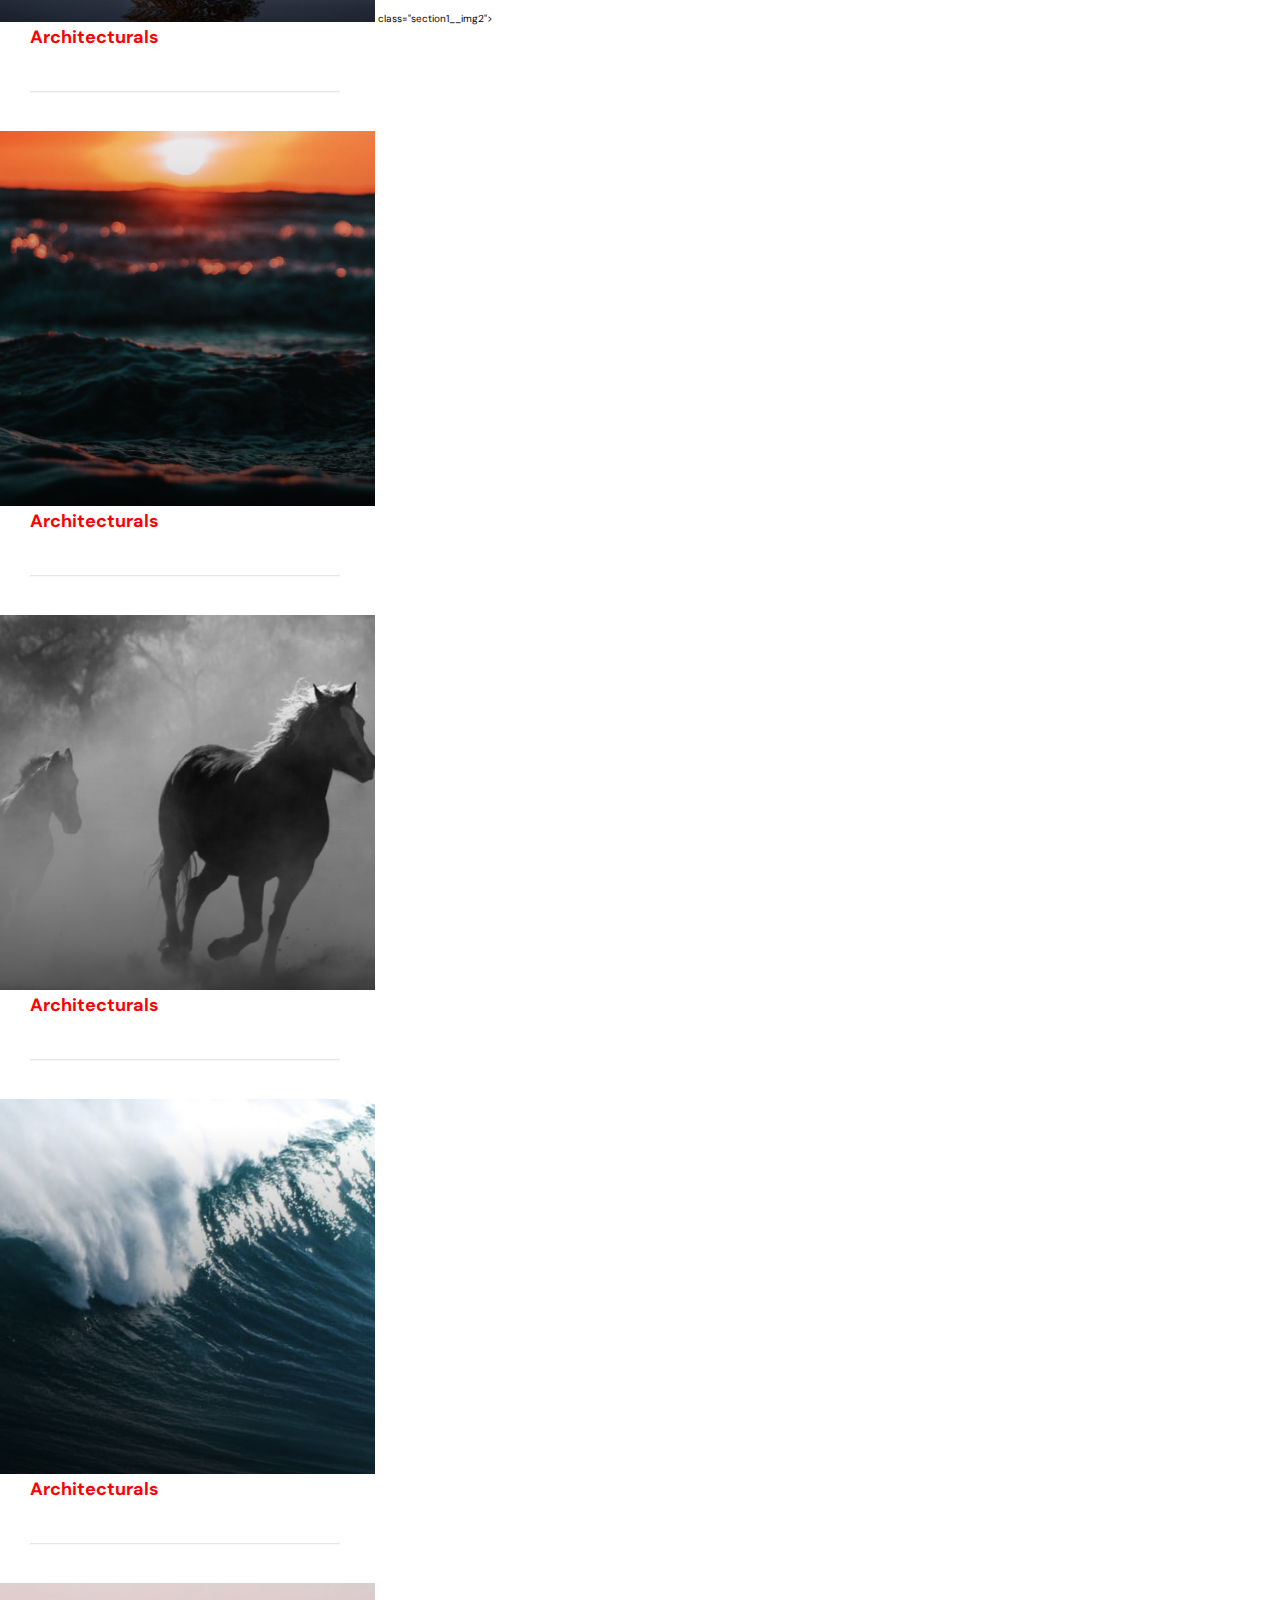
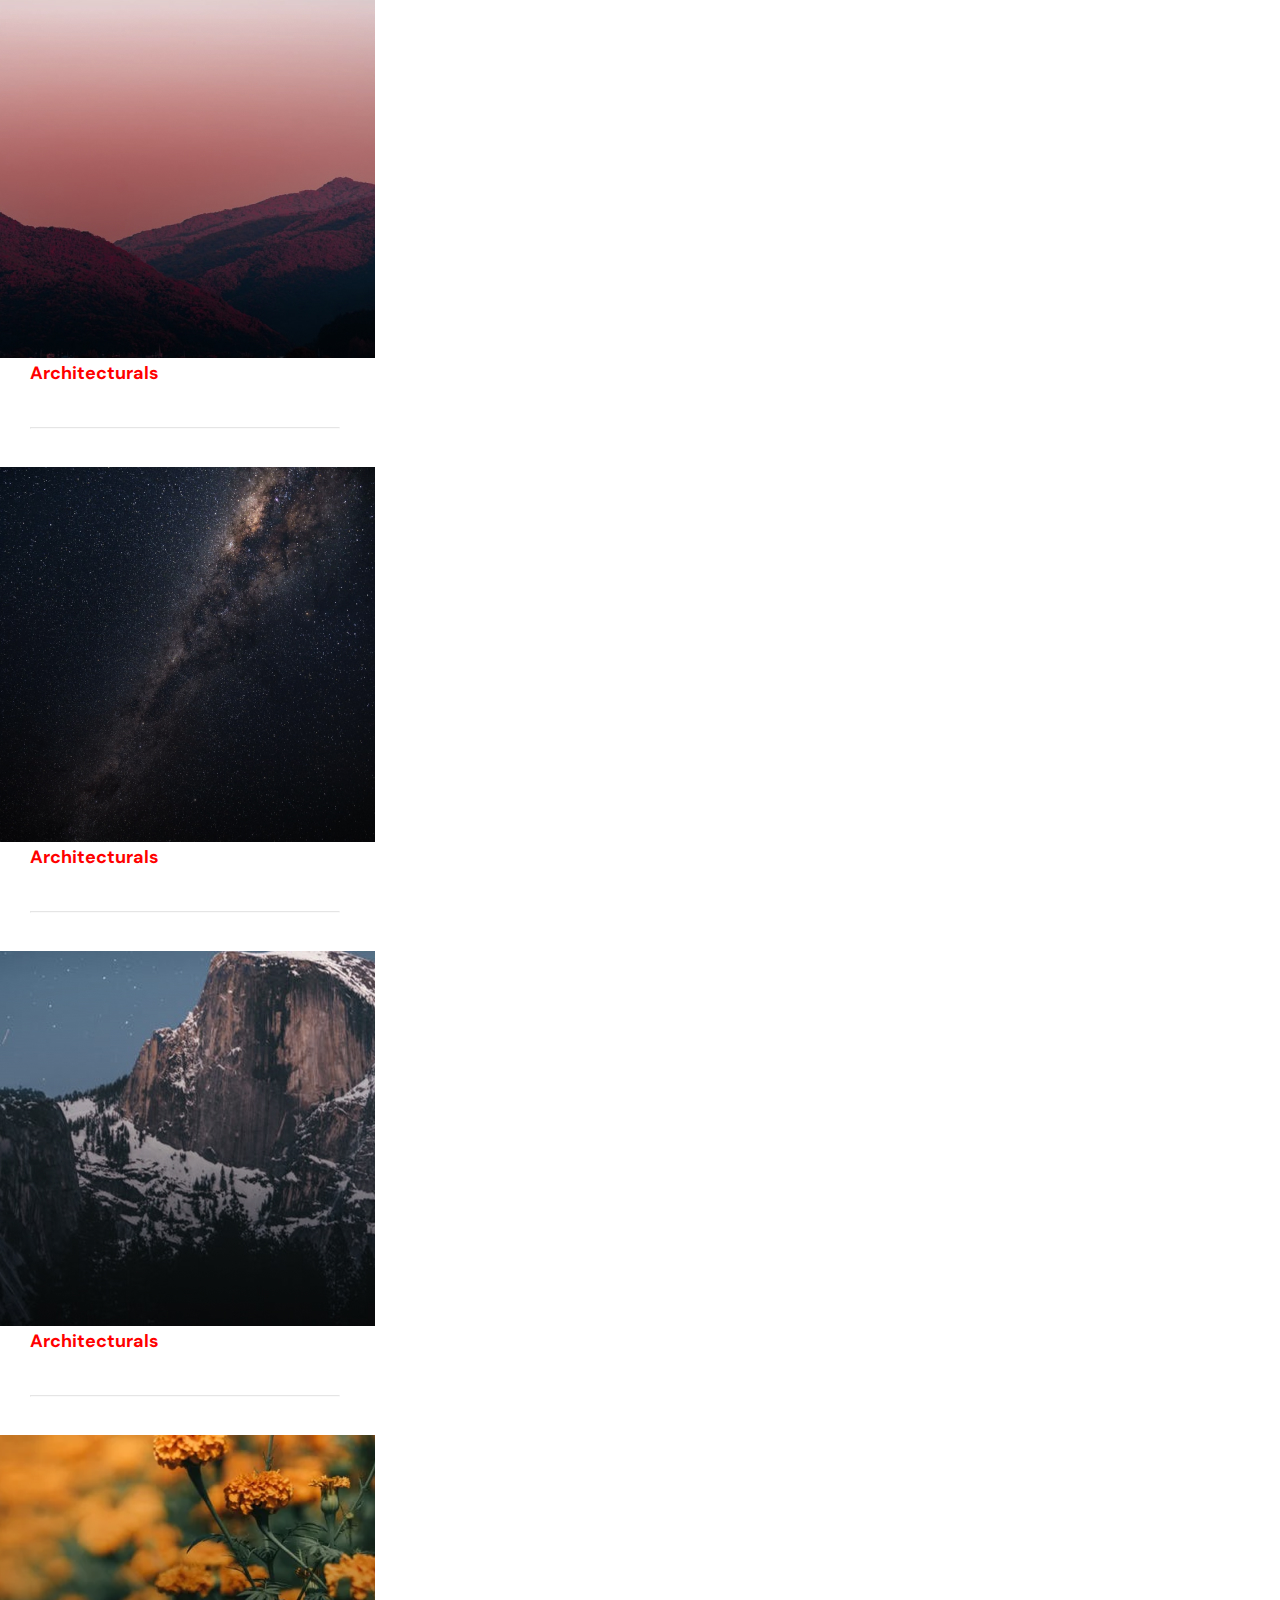
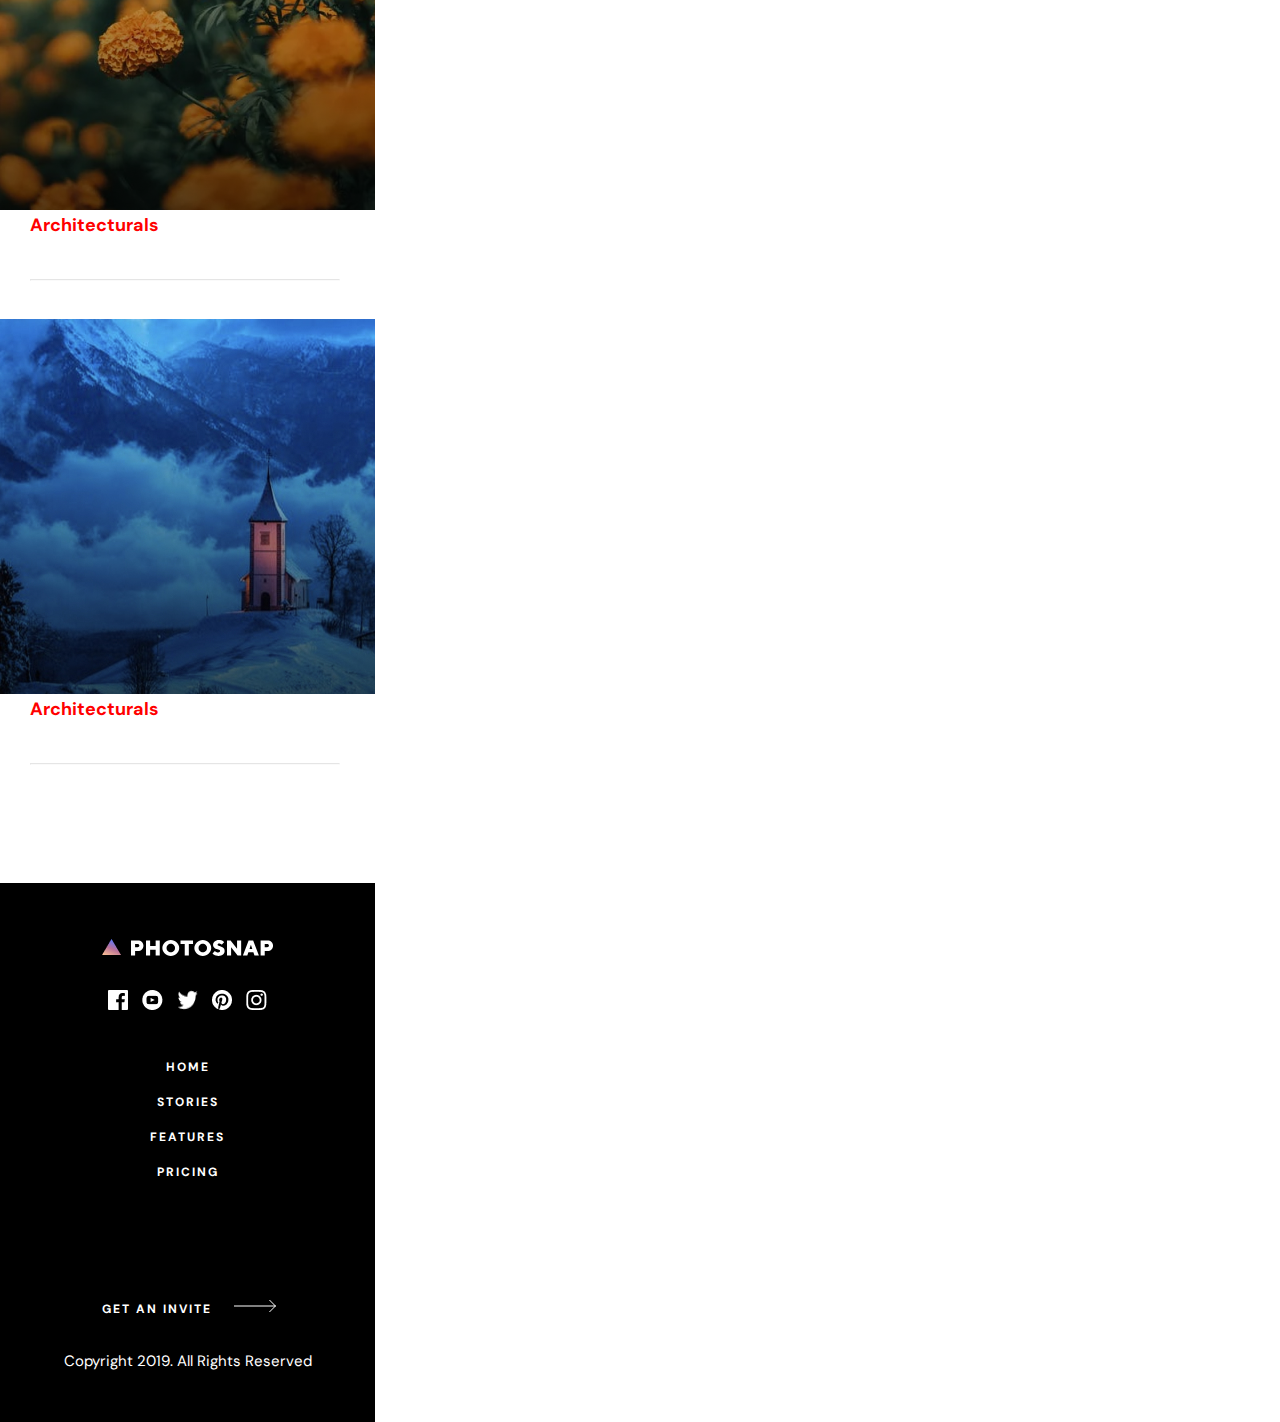
<file: stories-mobile/stories.html>
<!DOCTYPE
    html>
<html
    lang="en">

    <head>
        <meta
            charset="UTF-8">
        <meta
            name="viewport"
            content="width=device-width, initial-scale=1.0">
        <link
            rel="preconnect"
            href="https://fonts.googleapis.com">
        <link
            rel="preconnect"
            href="https://fonts.gstatic.com"
            crossorigin>
        <link
            href="https://fonts.googleapis.com/css2?family=DM+Sans:opsz,wght@9..40,400;9..40,700&display=swap"
            rel="stylesheet">
        <link
            href="https://cdn.jsdelivr.net/npm/bootstrap@5.3.1/dist/css/bootstrap.min.css"
            rel="stylesheet"
            integrity="sha384-4bw+/aepP/YC94hEpVNVgiZdgIC5+VKNBQNGCHeKRQN+PtmoHDEXuppvnDJzQIu9"
            crossorigin="anonymous">
        <link
            rel="stylesheet"
            href="/stories-mobile/stories.css">
        <title>
            stories
        </title>
    </head>

    <body>
        <!---nav section-->
        <div
            class="nav-section">
            <nav
                class="navbar navbar-expand-lg bg-body-tertiary fixed-top">
                <div
                    class="container">
                    <img src="/Path 2.png"
                        class="image2">
                    <a class="navbar-brand__header"
                        href="#"><svg
                            xmlns="http://www.w3.org/2000/svg"
                            width="143"
                            height="16"
                            viewBox="0 0 143 16"
                            fill="none">
                            <path
                                fill-rule="evenodd"
                                clip-rule="evenodd"
                                d="M43.1027 15.3622C42.0721 15.7874 40.9658 16 39.7838 16C38.5874 16 37.4775 15.7874 36.4541 15.3622C35.4306 14.9369 34.5405 14.3568 33.7838 13.6216C33.027 12.8865 32.4324 12.036 32 11.0703C31.5676 10.1045 31.3514 9.08108 31.3514 8C31.3514 6.91892 31.5676 5.8955 32 4.92973C32.4324 3.96396 33.027 3.11351 33.7838 2.37838C34.5405 1.64324 35.4306 1.06306 36.4541 0.637838C37.4775 0.212613 38.5874 0 39.7838 0C40.9658 0 42.0721 0.212613 43.1027 0.637838C44.1333 1.06306 45.027 1.64324 45.7838 2.37838C46.5405 3.11351 47.1351 3.96396 47.5676 4.92973C48 5.8955 48.2162 6.91892 48.2162 8C48.2162 9.08108 48 10.1045 47.5676 11.0703C47.1351 12.036 46.5405 12.8865 45.7838 13.6216C45.027 14.3568 44.1333 14.9369 43.1027 15.3622ZM4.10811 11.027V15.5676H0V0.432432H6.81081C7.64685 0.432432 8.41081 0.565766 9.1027 0.832432C9.79459 1.0991 10.3856 1.47027 10.8757 1.94595C11.3658 2.42162 11.7477 2.98378 12.0216 3.63243C12.2955 4.28108 12.4324 4.98018 12.4324 5.72973C12.4324 6.49369 12.2955 7.1964 12.0216 7.83784C11.7477 8.47928 11.3658 9.03784 10.8757 9.51351C10.3856 9.98919 9.79459 10.3604 9.1027 10.627C8.41081 10.8937 7.64685 11.027 6.81081 11.027H4.10811ZM4.10811 7.35135H6.59459C7.08468 7.35135 7.4955 7.18919 7.82703 6.86486C8.15856 6.54054 8.32432 6.16216 8.32432 5.72973C8.32432 5.2973 8.15856 4.91892 7.82703 4.59459C7.4955 4.27027 7.08468 4.10811 6.59459 4.10811H4.10811V7.35135ZM19.1351 15.5676V9.72973H24.6486V15.5676H28.7568V0.432432H24.6486V6.05405H19.1351V0.432432H15.027V15.5676H19.1351ZM39.7838 12.3243C39.1928 12.3243 38.6378 12.2162 38.1189 12C37.6 11.7838 37.1532 11.4811 36.7784 11.0919C36.4036 10.7027 36.1081 10.245 35.8919 9.71892C35.6757 9.19279 35.5676 8.61982 35.5676 8C35.5676 7.38018 35.6757 6.80721 35.8919 6.28108C36.1081 5.75495 36.4036 5.2973 36.7784 4.90811C37.1532 4.51892 37.6 4.21622 38.1189 4C38.6378 3.78378 39.1928 3.67568 39.7838 3.67568C40.3748 3.67568 40.9261 3.78378 41.4378 4C41.9495 4.21622 42.3964 4.51892 42.7784 4.90811C43.1604 5.2973 43.4595 5.75495 43.6757 6.28108C43.8919 6.80721 44 7.38018 44 8C44 8.61982 43.8919 9.19279 43.6757 9.71892C43.4595 10.245 43.1604 10.7027 42.7784 11.0919C42.3964 11.4811 41.9495 11.7838 41.4378 12C40.9261 12.2162 40.3748 12.3243 39.7838 12.3243ZM57.8378 4.10811V15.5676H53.7297V4.10811H49.5135V0.432432H62.0541V4.10811H57.8378ZM71.7838 16C72.9658 16 74.0721 15.7874 75.1027 15.3622C76.1333 14.9369 77.027 14.3568 77.7838 13.6216C78.5405 12.8865 79.1351 12.036 79.5676 11.0703C80 10.1045 80.2162 9.08108 80.2162 8C80.2162 6.91892 80 5.8955 79.5676 4.92973C79.1351 3.96396 78.5405 3.11351 77.7838 2.37838C77.027 1.64324 76.1333 1.06306 75.1027 0.637838C74.0721 0.212613 72.9658 0 71.7838 0C70.5874 0 69.4775 0.212613 68.4541 0.637838C67.4306 1.06306 66.5405 1.64324 65.7838 2.37838C65.027 3.11351 64.4324 3.96396 64 4.92973C63.5676 5.8955 63.3514 6.91892 63.3514 8C63.3514 9.08108 63.5676 10.1045 64 11.0703C64.4324 12.036 65.027 12.8865 65.7838 13.6216C66.5405 14.3568 67.4306 14.9369 68.4541 15.3622C69.4775 15.7874 70.5874 16 71.7838 16ZM70.1189 12C70.6378 12.2162 71.1928 12.3243 71.7838 12.3243C72.3748 12.3243 72.9261 12.2162 73.4378 12C73.9495 11.7838 74.3964 11.4811 74.7784 11.0919C75.1604 10.7027 75.4595 10.245 75.6757 9.71892C75.8919 9.19279 76 8.61982 76 8C76 7.38018 75.8919 6.80721 75.6757 6.28108C75.4595 5.75495 75.1604 5.2973 74.7784 4.90811C74.3964 4.51892 73.9495 4.21622 73.4378 4C72.9261 3.78378 72.3748 3.67568 71.7838 3.67568C71.1928 3.67568 70.6378 3.78378 70.1189 4C69.6 4.21622 69.1532 4.51892 68.7784 4.90811C68.4036 5.2973 68.1081 5.75495 67.8919 6.28108C67.6757 6.80721 67.5676 7.38018 67.5676 8C67.5676 8.61982 67.6757 9.19279 67.8919 9.71892C68.1081 10.245 68.4036 10.7027 68.7784 11.0919C69.1532 11.4811 69.6 11.7838 70.1189 12ZM87.5676 16C88.5189 16 89.3694 15.8667 90.1189 15.6C90.8685 15.3333 91.5027 14.973 92.0216 14.5189C92.5405 14.0649 92.9369 13.5387 93.2108 12.9405C93.4847 12.3423 93.6216 11.7045 93.6216 11.027C93.6216 10.1477 93.4486 9.42703 93.1027 8.86487C92.7568 8.3027 92.3243 7.84865 91.8054 7.5027C91.2865 7.15676 90.7207 6.88288 90.1081 6.68108C89.4955 6.47928 88.9297 6.29189 88.4108 6.11892C87.8919 5.94595 87.4595 5.76216 87.1135 5.56757C86.7676 5.37297 86.5946 5.1027 86.5946 4.75676C86.5946 4.42523 86.7423 4.12613 87.0378 3.85946C87.3333 3.59279 87.7261 3.45946 88.2162 3.45946C88.591 3.45946 88.9297 3.52072 89.2324 3.64324C89.5351 3.76577 89.7946 3.90631 90.0108 4.06486C90.2703 4.23784 90.5009 4.43243 90.7027 4.64865L93.0811 2.16216C92.7351 1.75856 92.3099 1.3982 91.8054 1.08108C91.373 0.807207 90.8252 0.558559 90.1622 0.335135C89.4991 0.111712 88.7063 0 87.7838 0C86.9189 0 86.1333 0.12973 85.427 0.389189C84.7207 0.648649 84.1189 0.994595 83.6216 1.42703C83.1243 1.85946 82.7387 2.35676 82.4649 2.91892C82.191 3.48108 82.0541 4.05766 82.0541 4.64865C82.0541 5.52793 82.227 6.24865 82.573 6.81081C82.9189 7.37297 83.3513 7.82703 83.8703 8.17297C84.3892 8.51892 84.955 8.79279 85.5676 8.99459C86.1802 9.1964 86.7459 9.38378 87.2649 9.55676C87.7838 9.72973 88.2162 9.91351 88.5622 10.1081C88.9081 10.3027 89.0811 10.573 89.0811 10.9189C89.0811 11.3514 88.9081 11.7297 88.5622 12.0541C88.2162 12.3784 87.7405 12.5405 87.1351 12.5405C86.645 12.5405 86.2018 12.4577 85.8054 12.2919C85.409 12.1261 85.0667 11.9423 84.7784 11.7405C84.4468 11.4955 84.1514 11.2216 83.8919 10.9189L81.5135 13.4054C81.9459 13.8955 82.4577 14.3279 83.0486 14.7027C83.5532 15.0342 84.1802 15.3333 84.9297 15.6C85.6793 15.8667 86.5586 16 87.5676 16ZM100.108 7.13514V15.5676H96V0.432432H99.5676L106.054 8.86486V0.432432H110.162V15.5676H106.616L100.108 7.13514ZM116.324 15.5676L117.405 12.3243H122.378L123.459 15.5676H127.892L122.162 0.432432H117.622L111.892 15.5676H116.324ZM119.892 4.64865L118.486 9.08108H121.297L119.892 4.64865ZM133.73 15.5676V11.027H136.432C137.268 11.027 138.032 10.8937 138.724 10.627C139.416 10.3604 140.007 9.98919 140.497 9.51351C140.987 9.03784 141.369 8.47928 141.643 7.83784C141.917 7.1964 142.054 6.49369 142.054 5.72973C142.054 4.98018 141.917 4.28108 141.643 3.63243C141.369 2.98378 140.987 2.42162 140.497 1.94595C140.007 1.47027 139.416 1.0991 138.724 0.832432C138.032 0.565766 137.268 0.432432 136.432 0.432432H129.622V15.5676H133.73ZM133.73 7.35135H136.216C136.706 7.35135 137.117 7.18919 137.449 6.86486C137.78 6.54054 137.946 6.16216 137.946 5.72973C137.946 5.2973 137.78 4.91892 137.449 4.59459C137.117 4.27027 136.706 4.10811 136.216 4.10811H133.73V7.35135Z"
                                fill="black" />
                        </svg></a>

                    <button
                        class="navbar-toggler shadow-none border-0"
                        type="button"
                        data-bs-toggle="offcanvas"
                        data-bs-target="#offcanvasNavbar"
                        aria-controls="offcanvasNavbar"
                        aria-label="Toggle navigation">
                        <span
                            class="navbar-toggler-icon"></span>
                    </button>
                    <div class=" sidebar offcanvas offcanvas-end"
                        tabindex="-1"
                        id="offcanvasNavbar"
                        aria-labelledby="offcanvasNavbarLabel">
                        <div
                            class="offcanvas-header">
                            <h5
                                class="header">
                                <img src="/Path 2.png"
                                    class="image">
                                <a class="navbar-brand"
                                    href="#"><svg
                                        xmlns="http://www.w3.org/2000/svg"
                                        width="143"
                                        height="16"
                                        viewBox="0 0 143 16"
                                        fill="none">
                                        <path
                                            fill-rule="evenodd"
                                            clip-rule="evenodd"
                                            d="M43.1027 15.3622C42.0721 15.7874 40.9658 16 39.7838 16C38.5874 16 37.4775 15.7874 36.4541 15.3622C35.4306 14.9369 34.5405 14.3568 33.7838 13.6216C33.027 12.8865 32.4324 12.036 32 11.0703C31.5676 10.1045 31.3514 9.08108 31.3514 8C31.3514 6.91892 31.5676 5.8955 32 4.92973C32.4324 3.96396 33.027 3.11351 33.7838 2.37838C34.5405 1.64324 35.4306 1.06306 36.4541 0.637838C37.4775 0.212613 38.5874 0 39.7838 0C40.9658 0 42.0721 0.212613 43.1027 0.637838C44.1333 1.06306 45.027 1.64324 45.7838 2.37838C46.5405 3.11351 47.1351 3.96396 47.5676 4.92973C48 5.8955 48.2162 6.91892 48.2162 8C48.2162 9.08108 48 10.1045 47.5676 11.0703C47.1351 12.036 46.5405 12.8865 45.7838 13.6216C45.027 14.3568 44.1333 14.9369 43.1027 15.3622ZM4.10811 11.027V15.5676H0V0.432432H6.81081C7.64685 0.432432 8.41081 0.565766 9.1027 0.832432C9.79459 1.0991 10.3856 1.47027 10.8757 1.94595C11.3658 2.42162 11.7477 2.98378 12.0216 3.63243C12.2955 4.28108 12.4324 4.98018 12.4324 5.72973C12.4324 6.49369 12.2955 7.1964 12.0216 7.83784C11.7477 8.47928 11.3658 9.03784 10.8757 9.51351C10.3856 9.98919 9.79459 10.3604 9.1027 10.627C8.41081 10.8937 7.64685 11.027 6.81081 11.027H4.10811ZM4.10811 7.35135H6.59459C7.08468 7.35135 7.4955 7.18919 7.82703 6.86486C8.15856 6.54054 8.32432 6.16216 8.32432 5.72973C8.32432 5.2973 8.15856 4.91892 7.82703 4.59459C7.4955 4.27027 7.08468 4.10811 6.59459 4.10811H4.10811V7.35135ZM19.1351 15.5676V9.72973H24.6486V15.5676H28.7568V0.432432H24.6486V6.05405H19.1351V0.432432H15.027V15.5676H19.1351ZM39.7838 12.3243C39.1928 12.3243 38.6378 12.2162 38.1189 12C37.6 11.7838 37.1532 11.4811 36.7784 11.0919C36.4036 10.7027 36.1081 10.245 35.8919 9.71892C35.6757 9.19279 35.5676 8.61982 35.5676 8C35.5676 7.38018 35.6757 6.80721 35.8919 6.28108C36.1081 5.75495 36.4036 5.2973 36.7784 4.90811C37.1532 4.51892 37.6 4.21622 38.1189 4C38.6378 3.78378 39.1928 3.67568 39.7838 3.67568C40.3748 3.67568 40.9261 3.78378 41.4378 4C41.9495 4.21622 42.3964 4.51892 42.7784 4.90811C43.1604 5.2973 43.4595 5.75495 43.6757 6.28108C43.8919 6.80721 44 7.38018 44 8C44 8.61982 43.8919 9.19279 43.6757 9.71892C43.4595 10.245 43.1604 10.7027 42.7784 11.0919C42.3964 11.4811 41.9495 11.7838 41.4378 12C40.9261 12.2162 40.3748 12.3243 39.7838 12.3243ZM57.8378 4.10811V15.5676H53.7297V4.10811H49.5135V0.432432H62.0541V4.10811H57.8378ZM71.7838 16C72.9658 16 74.0721 15.7874 75.1027 15.3622C76.1333 14.9369 77.027 14.3568 77.7838 13.6216C78.5405 12.8865 79.1351 12.036 79.5676 11.0703C80 10.1045 80.2162 9.08108 80.2162 8C80.2162 6.91892 80 5.8955 79.5676 4.92973C79.1351 3.96396 78.5405 3.11351 77.7838 2.37838C77.027 1.64324 76.1333 1.06306 75.1027 0.637838C74.0721 0.212613 72.9658 0 71.7838 0C70.5874 0 69.4775 0.212613 68.4541 0.637838C67.4306 1.06306 66.5405 1.64324 65.7838 2.37838C65.027 3.11351 64.4324 3.96396 64 4.92973C63.5676 5.8955 63.3514 6.91892 63.3514 8C63.3514 9.08108 63.5676 10.1045 64 11.0703C64.4324 12.036 65.027 12.8865 65.7838 13.6216C66.5405 14.3568 67.4306 14.9369 68.4541 15.3622C69.4775 15.7874 70.5874 16 71.7838 16ZM70.1189 12C70.6378 12.2162 71.1928 12.3243 71.7838 12.3243C72.3748 12.3243 72.9261 12.2162 73.4378 12C73.9495 11.7838 74.3964 11.4811 74.7784 11.0919C75.1604 10.7027 75.4595 10.245 75.6757 9.71892C75.8919 9.19279 76 8.61982 76 8C76 7.38018 75.8919 6.80721 75.6757 6.28108C75.4595 5.75495 75.1604 5.2973 74.7784 4.90811C74.3964 4.51892 73.9495 4.21622 73.4378 4C72.9261 3.78378 72.3748 3.67568 71.7838 3.67568C71.1928 3.67568 70.6378 3.78378 70.1189 4C69.6 4.21622 69.1532 4.51892 68.7784 4.90811C68.4036 5.2973 68.1081 5.75495 67.8919 6.28108C67.6757 6.80721 67.5676 7.38018 67.5676 8C67.5676 8.61982 67.6757 9.19279 67.8919 9.71892C68.1081 10.245 68.4036 10.7027 68.7784 11.0919C69.1532 11.4811 69.6 11.7838 70.1189 12ZM87.5676 16C88.5189 16 89.3694 15.8667 90.1189 15.6C90.8685 15.3333 91.5027 14.973 92.0216 14.5189C92.5405 14.0649 92.9369 13.5387 93.2108 12.9405C93.4847 12.3423 93.6216 11.7045 93.6216 11.027C93.6216 10.1477 93.4486 9.42703 93.1027 8.86487C92.7568 8.3027 92.3243 7.84865 91.8054 7.5027C91.2865 7.15676 90.7207 6.88288 90.1081 6.68108C89.4955 6.47928 88.9297 6.29189 88.4108 6.11892C87.8919 5.94595 87.4595 5.76216 87.1135 5.56757C86.7676 5.37297 86.5946 5.1027 86.5946 4.75676C86.5946 4.42523 86.7423 4.12613 87.0378 3.85946C87.3333 3.59279 87.7261 3.45946 88.2162 3.45946C88.591 3.45946 88.9297 3.52072 89.2324 3.64324C89.5351 3.76577 89.7946 3.90631 90.0108 4.06486C90.2703 4.23784 90.5009 4.43243 90.7027 4.64865L93.0811 2.16216C92.7351 1.75856 92.3099 1.3982 91.8054 1.08108C91.373 0.807207 90.8252 0.558559 90.1622 0.335135C89.4991 0.111712 88.7063 0 87.7838 0C86.9189 0 86.1333 0.12973 85.427 0.389189C84.7207 0.648649 84.1189 0.994595 83.6216 1.42703C83.1243 1.85946 82.7387 2.35676 82.4649 2.91892C82.191 3.48108 82.0541 4.05766 82.0541 4.64865C82.0541 5.52793 82.227 6.24865 82.573 6.81081C82.9189 7.37297 83.3513 7.82703 83.8703 8.17297C84.3892 8.51892 84.955 8.79279 85.5676 8.99459C86.1802 9.1964 86.7459 9.38378 87.2649 9.55676C87.7838 9.72973 88.2162 9.91351 88.5622 10.1081C88.9081 10.3027 89.0811 10.573 89.0811 10.9189C89.0811 11.3514 88.9081 11.7297 88.5622 12.0541C88.2162 12.3784 87.7405 12.5405 87.1351 12.5405C86.645 12.5405 86.2018 12.4577 85.8054 12.2919C85.409 12.1261 85.0667 11.9423 84.7784 11.7405C84.4468 11.4955 84.1514 11.2216 83.8919 10.9189L81.5135 13.4054C81.9459 13.8955 82.4577 14.3279 83.0486 14.7027C83.5532 15.0342 84.1802 15.3333 84.9297 15.6C85.6793 15.8667 86.5586 16 87.5676 16ZM100.108 7.13514V15.5676H96V0.432432H99.5676L106.054 8.86486V0.432432H110.162V15.5676H106.616L100.108 7.13514ZM116.324 15.5676L117.405 12.3243H122.378L123.459 15.5676H127.892L122.162 0.432432H117.622L111.892 15.5676H116.324ZM119.892 4.64865L118.486 9.08108H121.297L119.892 4.64865ZM133.73 15.5676V11.027H136.432C137.268 11.027 138.032 10.8937 138.724 10.627C139.416 10.3604 140.007 9.98919 140.497 9.51351C140.987 9.03784 141.369 8.47928 141.643 7.83784C141.917 7.1964 142.054 6.49369 142.054 5.72973C142.054 4.98018 141.917 4.28108 141.643 3.63243C141.369 2.98378 140.987 2.42162 140.497 1.94595C140.007 1.47027 139.416 1.0991 138.724 0.832432C138.032 0.565766 137.268 0.432432 136.432 0.432432H129.622V15.5676H133.73ZM133.73 7.35135H136.216C136.706 7.35135 137.117 7.18919 137.449 6.86486C137.78 6.54054 137.946 6.16216 137.946 5.72973C137.946 5.2973 137.78 4.91892 137.449 4.59459C137.117 4.27027 136.706 4.10811 136.216 4.10811H133.73V7.35135Z"
                                            fill="black" />
                                    </svg></a>
                            </h5>
                            <button
                                type="button"
                                class="btn-close"
                                data-bs-dismiss="offcanvas"
                                aria-label="Close"></button>
                        </div>
                        <div
                            class=" nav-text offcanvas-body">
                            <ul
                                class="navbar-nav justify-content-end flex-grow-1 pe-3">
                                <li
                                    class="nav-item">
                                    <a class="nav-link active"
                                        aria-current="page"
                                        href="#">STORIES</a>
                                </li>
                                <li
                                    class="nav-item">
                                    <a class="nav-link active"
                                        href="#">FEATURES</a>
                                </li>
                                <li
                                    class="nav-item">
                                    <a class="nav-link active"
                                        href="#">PRICING</a>
                                    <hr />
                                </li>

                            </ul>


                            <div
                                class="nav-text__button">
                                GET
                                AN
                                INVITE
                            </div>

                        </div>
                    </div>
                </div>
        </div>
        </nav>
        <!--main section-->
        <img src="/stories-mobile/mountain.jpg"
            alt="img">
        <div
            class="main-section">
            <img
                src="/Rectangle.png">
            <div
                class="main-section__text">
                <h6 class="main-section__h6">LAST
                MONTH’S
                FEATURED
                STORY</h6>
                <h4
                    class="main-section__text1">
                HAZY FULL
                MOON OF
                APPALACHIA
                </h4>
                <p class="main-section__textm">March 2nd
                2020 by John
                Appleseed</p>
                <p class="main-section__text2">
                The
                dissected
                plateau
                area,
                while not
                actually
                made up of
                geological
                mountains,
                is
                popularly
                called
                "mountains,"
                especially
                in eastern
                Kentucky
                and West
                Virginia,
                and while
                the ridges
                are not
                high, the
                terrain is
                extremely
                rugged.
                </p>
                <small
                    class="main-section__text3">READ THE
                    STORY<span><svg
                            width="42"
                            class="main-section__svg"
                            height="14"
                            viewBox="0 0 42 14"
                            fill="none"
                            xmlns="http://www.w3.org/2000/svg">
                            <path
                                d="M0 7H41.864"
                                stroke="white" />

                            <path
                                d="M35.4282 1L41.4282 7L35.4282 13"
                                stroke="white" />
                        </svg>
                    </span></small>
                    
            </div>
        </div>
        <!--mountain-->
    
          <div class="section1">
            <img src="/mountain.png"
                alt="mountain">
             <div
                class="section1__text">
                <p class="section1__date">April 16th
                2020</p>
                <p
                    class="section1__text1">
                    The
                    Mountains
                </p>
                <p
                    class="section1__text2">
                    by
                    John
                    Appleseed
                </p>
                <hr
                    class="section1__line">
                <p
                    class="section1__text3">
                    READ
                    STORY<span
                        class="section1__svg"><svg
                            xmlns="http://www.w3.org/2000/svg"
                            width="42"
                            height="14"
                            viewBox="0 0 42 14"
                            fill="none">
                            <path
                                d="M0 7H41.864"
                                stroke="white" />
                            <path
                                d="M35.4282 1L41.4282 7L35.4282 13"
                                stroke="white" />
                        </svg></span>
                </p>
             
                <!--town section-->
            <img src="/town.png"
                class="section__img">
                <div
                    class="section1__text">
                    
                    <p
                        class="section1__date1">
                        April
                        14th
                        2020
                    </p>
                    <p
                        class="section1__text4">
                        Sunset
                        Cityscapes
                    </p>
                    <p
                        class="section1__text5">
                        by
                        Benjamin
                        Cruz
                    </p>
                    <hr
                        class="section1__hr__line1">
                    <p
                        class="section1__text6">
                        READ
                        STORY<span
                            class="section1__svg"><svg
                                xmlns="http://www.w3.org/2000/svg"
                                width="42"
                                height="14"
                                viewBox="0 0 42 14"
                                fill="none">
                                <path
                                    d="M0 7H41.864"
                                    stroke="white" />
                                <path
                                    d="M35.4282 1L41.4282 7L35.4282 13"
                                    stroke="white" />
                            </svg></span>
                    </p>
                    <!--man-working section-->
                    
                    <div
                        class="section1__text">
                        <img src="/man working.png"
                            class=" section1__img">
                        <p
                            class="section1__date2">
                            April
                            16th
                            2020
                        </p>
                        <p
                            class="section1__text7">
                            18
                            Days
                            Voyage
                        </p>
                        <p
                            class="section1__text8">
                            by
                            Alexei
                            Borodin
                        </p>
                        <hr
                            class="section1__hr__line2">
                        <p
                            class="section1__text16">
                            READ
                            STORY<span
                                class="section1__svg"><svg
                                    xmlns="http://www.w3.org/2000/svg"
                                    width="42"
                                    height="14"
                                    viewBox="0 0 42 14"
                                    fill="none">
                                    <path
                                        d="M0 7H41.864"
                                        stroke="white" />
                                    <path
                                        d="M35.4282 1L41.4282 7L35.4282 13"
                                        stroke="white" />
                                </svg></span>
                        </p>
                        <!--office-->
                        
                        <div
 class="section1__text">
                           
                            <img src="/office.png"  class=" section1__img">
                            <p
                                class="section1__date3">
                                April
                                9th
                                2020
                            </p>
                            <p
                                class="section1__text9">
                                Architecturals
                            </p>
                            <p
                                class="section1__text10">
                                by
                                Samantha
                                Brooke
                            </p>
                            <hr
                                class="section1__hr__line3">
                            <p
                                class="section1__text11">
                                READ
                                STORY<span
                                    class="section1__svg"><svg
                                        xmlns="http://www.w3.org/2000/svg"
                                        width="42"
                                        height="14"
                                        viewBox="0 0 42 14"
                                        fill="none">
                                        <path
                                            d="M0 7H41.864"
                                            stroke="white" />
                                        <path
                                            d="M35.4282 1L41.4282 7L35.4282 13"
                                            stroke="white" />
                                    </svg></span>
                            </p>
                            <!--river-->
                            <img src="/stories-mobile/river.jpg"
                                class="section1__img2">
                            <div
                                class="section1__text">
                                <p
                                    class="section1__date">
                                    April
                                    16th
                                    2020
                                </p>
                                <p
                                    class="section1__text9">
                                    Architecturals
                                </p>
                                <p
                                    class="section1__text10">
                                    by
                                    Samantha
                                    Brooke
                                </p>
                                <hr
                                    class="section1__hr__line3">
                                <p
                                    class="section1__text11">
                                    READ
                                    STORY<span
                                        class="section1__svg"><svg
                                            xmlns="http://www.w3.org/2000/svg"
                                            width="42"
                                            height="14"
                                            viewBox="0 0 42 14"
                                            fill="none">
                                            <path
                                                d="M0 7H41.864"
                                                stroke="white" />
                                            <path
                                                d="M35.4282 1L41.4282 7L35.4282 13"
                                                stroke="white" />
                                        </svg></span>
                                </p>
<!--tree-->
                            <img src="/stories-mobile/tree.jpg"
                                class="section1__img2">
                            <div
                                class="section1__text">
                                <p
                                    class="section1__date">
                                    April
                                    16th
                                    2020
                                </p>
                                <p
                                    class="section1__text9">
                                    Architecturals
                                </p>
                                <p
                                    class="section1__text10">
                                    by
                                    Samantha
                                    Brooke
                                </p>
                                <hr
                                    class="section1__hr__line3">
                                <p
                                    class="section1__text11">
                                    READ
                                    STORY<span
                                        class="section1__svg"><svg
                                            xmlns="http://www.w3.org/2000/svg"
                                            width="42"
                                            height="14"
                                            viewBox="0 0 42 14"
                                            fill="none">
                                            <path
                                                d="M0 7H41.864"
                                                stroke="white" />
                                            <path
                                                d="M35.4282 1L41.4282 7L35.4282 13"
                                                stroke="white" />
                                        </svg></span>
                                </p>
                                <!--lion-->
                                <img src="/stories-mobile/lion.jpg"
                                    class="section1__img2">
                                <div
                                    class="section1__text">
                                    <p
                                        class="section1__date">
                                        April
                                        16th
                                        2020
                                    </p>
                                    <p
                                        class="section1__text9">
                                        Architecturals
                                    </p>
                                    <p
                                        class="section1__text10">
                                        by
                                        Samantha
                                        Brooke
                                    </p>
                                    <hr
                                        class="section1__hr__line3">
                                    <p
                                        class="section1__text11">
                                        READ
                                        STORY<span
                                            class="section1__svg"><svg
                                                xmlns="http://www.w3.org/2000/svg"
                                                width="42"
                                                height="14"
                                                viewBox="0 0 42 14"
                                                fill="none">
                                                <path
                                                    d="M0 7H41.864"
                                                    stroke="white" />
                                                <path
                                                    d="M35.4282 1L41.4282 7L35.4282 13"
                                                    stroke="white" />
                                            </svg></span>
                                    </p>
                                    <!--tree2-->
                                <img src="/stories-mobile/tree2.jpg">
                                    class="section1__img2">
                                <div
                                    class="section1__text">
                                    <p
                                        class="section1__date">
                                        April
                                        16th
                                        2020
                                    </p>
                                    <p
                                        class="section1__text9">
                                        Architecturals
                                    </p>
                                    <p
                                        class="section1__text10">
                                        by
                                        Samantha
                                        Brooke
                                    </p>
                                    <hr
                                        class="section1__hr__line3">
                                    <p
                                        class="section1__text11">
                                        READ
                                        STORY<span
                                            class="section1__svg"><svg
                                                xmlns="http://www.w3.org/2000/svg"
                                                width="42"
                                                height="14"
                                                viewBox="0 0 42 14"
                                                fill="none">
                                                <path
                                                    d="M0 7H41.864"
                                                    stroke="white" />
                                                <path
                                                    d="M35.4282 1L41.4282 7L35.4282 13"
                                                    stroke="white" />
                                            </svg></span>
                                    </p>
                                    <!---sun-->
                                    <img src="/stories-mobile/sun.jpg"
                                        class="section1__img2">
                                    <div
                                        class="section1__text">
                                        <p
                                            class="section1__date">
                                            April
                                            16th
                                            2020
                                        </p>
                                        <p
                                            class="section1__text9">
                                            Architecturals
                                        </p>
                                        <p
                                            class="section1__text10">
                                            by
                                            Samantha
                                            Brooke
                                        </p>
                                        <hr
                                            class="section1__hr__line3">
                                        <p
                                            class="section1__text11">
                                            READ
                                            STORY<span
                                                class="section1__svg"><svg
                                                    xmlns="http://www.w3.org/2000/svg"
                                                    width="42"
                                                    height="14"
                                                    viewBox="0 0 42 14"
                                                    fill="none">
                                                    <path
                                                        d="M0 7H41.864"
                                                        stroke="white" />
                                                    <path
                                                        d="M35.4282 1L41.4282 7L35.4282 13"
                                                        stroke="white" />
                                                </svg></span>
                                        </p>
                                        <!--horse-->
                                        <img src="/stories-mobile/horse.jpg"
                                            class="section1__img2">
                                        <div
                                            class="section1__text">
                                            <p
                                                class="section1__date">
                                                April
                                                16th
                                                2020
                                            </p>
                                            <p
                                                class="section1__text9">
                                                Architecturals
                                            </p>
                                            <p
                                                class="section1__text10">
                                                by
                                                Samantha
                                                Brooke
                                            </p>
                                            <hr
                                                class="section1__hr__line3">
                                            <p
                                                class="section1__text11">
                                                READ
                                                STORY<span
                                                    class="section1__svg"><svg
                                                        xmlns="http://www.w3.org/2000/svg"
                                                        width="42"
                                                        height="14"
                                                        viewBox="0 0 42 14"
                                                        fill="none">
                                                        <path
                                                            d="M0 7H41.864"
                                                            stroke="white" />
                                                        <path
                                                            d="M35.4282 1L41.4282 7L35.4282 13"
                                                            stroke="white" />
                                                    </svg></span>
                                            </p>
                                            <!---water-->
                                            <img src="/stories-mobile/water.jpg"
                                                class="section1__img2">
                                            <div
                                                class="section1__text">
                                                <p
                                                    class="section1__date">
                                                    April
                                                    16th
                                                    2020
                                                </p>
                                                <p
                                                    class="section1__text9">
                                                    Architecturals
                                                </p>
                                                <p
                                                    class="section1__text10">
                                                    by
                                                    Samantha
                                                    Brooke
                                                </p>
                                                <hr
                                                    class="section1__hr__line3">
                                                <p
                                                    class="section1__text11">
                                                    READ
                                                    STORY<span
                                                        class="section1__svg"><svg
                                                            xmlns="http://www.w3.org/2000/svg"
                                                            width="42"
                                                            height="14"
                                                            viewBox="0 0 42 14"
                                                            fill="none">
                                                            <path
                                                                d="M0 7H41.864"
                                                                stroke="white" />
                                                            <path
                                                                d="M35.4282 1L41.4282 7L35.4282 13"
                                                                stroke="white" />
                                                        </svg></span>
                                                </p>
                                                <!--rock-->
                                                <img src="/stories-mobile/rock.jpg"
                                                    class="section1__img2">
                                                <div
                                                    class="section1__text">
                                                    <p
                                                        class="section1__date">
                                                        April
                                                        16th
                                                        2020
                                                    </p>
                                                    <p
                                                        class="section1__text9">
                                                        Architecturals
                                                    </p>
                                                    <p
                                                        class="section1__text10">
                                                        by
                                                        Samantha
                                                        Brooke
                                                    </p>
                                                    <hr
                                                        class="section1__hr__line3">
                                                    <p
                                                        class="section1__text11">
                                                        READ
                                                        STORY<span
                                                            class="section1__svg"><svg
                                                                xmlns="http://www.w3.org/2000/svg"
                                                                width="42"
                                                                height="14"
                                                                viewBox="0 0 42 14"
                                                                fill="none">
                                                                <path
                                                                    d="M0 7H41.864"
                                                                    stroke="white" />
                                                                <path
                                                                    d="M35.4282 1L41.4282 7L35.4282 13"
                                                                    stroke="white" />
                                                            </svg></span>
                                                    </p>
                                                    <!--sky-->
                                                    <img src="/stories-mobile/sky.jpg"
                                                        class="section1__img2">
                                                    <div
                                                        class="section1__text">
                                                        <p
                                                            class="section1__date">
                                                            April
                                                            16th
                                                            2020
                                                        </p>
                                                        <p
                                                            class="section1__text9">
                                                            Architecturals
                                                        </p>
                                                        <p
                                                            class="section1__text10">
                                                            by
                                                            Samantha
                                                            Brooke
                                                        </p>
                                                        <hr
                                                            class="section1__hr__line3">
                                                        <p
                                                            class="section1__text11">
                                                            READ
                                                            STORY<span
                                                                class="section1__svg"><svg
                                                                    xmlns="http://www.w3.org/2000/svg"
                                                                    width="42"
                                                                    height="14"
                                                                    viewBox="0 0 42 14"
                                                                    fill="none">
                                                                    <path
                                                                        d="M0 7H41.864"
                                                                        stroke="white" />
                                                                    <path
                                                                        d="M35.4282 1L41.4282 7L35.4282 13"
                                                                        stroke="white" />
                                                                </svg></span>
                                                        </p>
                                                        <!--forest-->
                                                        <img src="/stories-mobile/rock3.jpg"
                                                            class="section1__img2">
                                                        <div
                                                            class="section1__text">
                                                            <p
                                                                class="section1__date">
                                                                April
                                                                16th
                                                                2020
                                                            </p>
                                                            <p
                                                                class="section1__text9">
                                                                Architecturals
                                                            </p>
                                                            <p
                                                                class="section1__text10">
                                                                by
                                                                Samantha
                                                                Brooke
                                                            </p>
                                                            <hr
                                                                class="section1__hr__line3">
                                                            <p
                                                                class="section1__text11">
                                                                READ
                                                                STORY<span
                                                                    class="section1__svg"><svg
                                                                        xmlns="http://www.w3.org/2000/svg"
                                                                        width="42"
                                                                        height="14"
                                                                        viewBox="0 0 42 14"
                                                                        fill="none">
                                                                        <path
                                                                            d="M0 7H41.864"
                                                                            stroke="white" />
                                                                        <path
                                                                            d="M35.4282 1L41.4282 7L35.4282 13"
                                                                            stroke="white" />
                                                                    </svg></span>
                                                            </p>
                                                            <!--flower-->
                                                            <img src="/stories-mobile/flower.png"
                                                                class="section1__img2">
                                                            <div
                                                                class="section1__text">
                                                                <p
                                                                    class="section1__date">
                                                                    April
                                                                    16th
                                                                    2020
                                                                </p>
                                                                <p
                                                                    class="section1__text9">
                                                                    Architecturals
                                                                </p>
                                                                <p
                                                                    class="section1__text10">
                                                                    by
                                                                    Samantha
                                                                    Brooke
                                                                </p>
                                                                <hr
                                                                    class="section1__hr__line3">
                                                                <p
                                                                    class="section1__text11">
                                                                    READ
                                                                    STORY<span
                                                                        class="section1__svg"><svg
                                                                            xmlns="http://www.w3.org/2000/svg"
                                                                            width="42"
                                                                            height="14"
                                                                            viewBox="0 0 42 14"
                                                                            fill="none">
                                                                            <path
                                                                                d="M0 7H41.864"
                                                                                stroke="white" />
                                                                            <path
                                                                                d="M35.4282 1L41.4282 7L35.4282 13"
                                                                                stroke="white" />
                                                                        </svg></span>
                                                                </p>
                                                                <!--house-->
                                                            <img src="/stories-mobile/house.jpg"
                                                                class="section1__img2">
                                                            <div
                                                                class="section1__text">
                                                                <p
                                                                    class="section1__date">
                                                                    April
                                                                    16th
                                                                    2020
                                                                </p>
                                                                <p
                                                                    class="section1__text9">
                                                                    Architecturals
                                                                </p>
                                                                <p
                                                                    class="section1__text10">
                                                                    by
                                                                    Samantha
                                                                    Brooke
                                                                </p>
                                                                <hr
                                                                    class="section1__hr__line3">
                                                                <p
                                                                    class="section1__text11">
                                                                    READ
                                                                    STORY<span
                                                                        class="section1__svg"><svg
                                                                            xmlns="http://www.w3.org/2000/svg"
                                                                            width="42"
                                                                            height="14"
                                                                            viewBox="0 0 42 14"
                                                                            fill="none">
                                                                            <path
                                                                                d="M0 7H41.864"
                                                                                stroke="white" />
                                                                            <path
                                                                                d="M35.4282 1L41.4282 7L35.4282 13"
                                                                                stroke="white" />
                                                                        </svg></span>
                                                                </p>
                                                <div class="footer">
                                                    <div
                                                        class="footer__img">
                                                        <img src="/Path 2.png"
                                                            class="footer__image2">
                                                        <a class="navbar-brand__header"
                                                            href="#"><svg
                                                                width="143"
                                                                class="footer__svg"
                                                                height="16"
                                                                viewBox="0 0 143 16"
                                                                fill="none"
                                                                xmlns="http://www.w3.org/2000/svg">
                                                                <path
                                                                    fill-rule="evenodd"
                                                                    clip-rule="evenodd"
                                                                    d="M43.1027 15.3622C42.0721 15.7874 40.9658 16 39.7838 16C38.5874 16 37.4775 15.7874 36.4541 15.3622C35.4306 14.9369 34.5405 14.3568 33.7838 13.6216C33.027 12.8865 32.4324 12.036 32 11.0703C31.5676 10.1045 31.3514 9.08108 31.3514 8C31.3514 6.91892 31.5676 5.8955 32 4.92973C32.4324 3.96396 33.027 3.11351 33.7838 2.37838C34.5405 1.64324 35.4306 1.06306 36.4541 0.637838C37.4775 0.212613 38.5874 0 39.7838 0C40.9658 0 42.0721 0.212613 43.1027 0.637838C44.1333 1.06306 45.027 1.64324 45.7838 2.37838C46.5405 3.11351 47.1351 3.96396 47.5676 4.92973C48 5.8955 48.2162 6.91892 48.2162 8C48.2162 9.08108 48 10.1045 47.5676 11.0703C47.1351 12.036 46.5405 12.8865 45.7838 13.6216C45.027 14.3568 44.1333 14.9369 43.1027 15.3622ZM4.10811 11.027V15.5676H0V0.432432H6.81081C7.64685 0.432432 8.41081 0.565766 9.1027 0.832432C9.79459 1.0991 10.3856 1.47027 10.8757 1.94595C11.3658 2.42162 11.7477 2.98378 12.0216 3.63243C12.2955 4.28108 12.4324 4.98018 12.4324 5.72973C12.4324 6.49369 12.2955 7.1964 12.0216 7.83784C11.7477 8.47928 11.3658 9.03784 10.8757 9.51351C10.3856 9.98919 9.79459 10.3604 9.1027 10.627C8.41081 10.8937 7.64685 11.027 6.81081 11.027H4.10811ZM4.10811 7.35135H6.59459C7.08468 7.35135 7.4955 7.18919 7.82703 6.86486C8.15856 6.54054 8.32432 6.16216 8.32432 5.72973C8.32432 5.2973 8.15856 4.91892 7.82703 4.59459C7.4955 4.27027 7.08468 4.10811 6.59459 4.10811H4.10811V7.35135ZM19.1351 15.5676V9.72973H24.6486V15.5676H28.7568V0.432432H24.6486V6.05405H19.1351V0.432432H15.027V15.5676H19.1351ZM39.7838 12.3243C39.1928 12.3243 38.6378 12.2162 38.1189 12C37.6 11.7838 37.1532 11.4811 36.7784 11.0919C36.4036 10.7027 36.1081 10.245 35.8919 9.71892C35.6757 9.19279 35.5676 8.61982 35.5676 8C35.5676 7.38018 35.6757 6.80721 35.8919 6.28108C36.1081 5.75495 36.4036 5.2973 36.7784 4.90811C37.1532 4.51892 37.6 4.21622 38.1189 4C38.6378 3.78378 39.1928 3.67568 39.7838 3.67568C40.3748 3.67568 40.9261 3.78378 41.4378 4C41.9495 4.21622 42.3964 4.51892 42.7784 4.90811C43.1604 5.2973 43.4595 5.75495 43.6757 6.28108C43.8919 6.80721 44 7.38018 44 8C44 8.61982 43.8919 9.19279 43.6757 9.71892C43.4595 10.245 43.1604 10.7027 42.7784 11.0919C42.3964 11.4811 41.9495 11.7838 41.4378 12C40.9261 12.2162 40.3748 12.3243 39.7838 12.3243ZM57.8378 4.10811V15.5676H53.7297V4.10811H49.5135V0.432432H62.0541V4.10811H57.8378ZM71.7838 16C72.9658 16 74.0721 15.7874 75.1027 15.3622C76.1333 14.9369 77.027 14.3568 77.7838 13.6216C78.5405 12.8865 79.1351 12.036 79.5676 11.0703C80 10.1045 80.2162 9.08108 80.2162 8C80.2162 6.91892 80 5.8955 79.5676 4.92973C79.1351 3.96396 78.5405 3.11351 77.7838 2.37838C77.027 1.64324 76.1333 1.06306 75.1027 0.637838C74.0721 0.212613 72.9658 0 71.7838 0C70.5874 0 69.4775 0.212613 68.4541 0.637838C67.4306 1.06306 66.5405 1.64324 65.7838 2.37838C65.027 3.11351 64.4324 3.96396 64 4.92973C63.5676 5.8955 63.3514 6.91892 63.3514 8C63.3514 9.08108 63.5676 10.1045 64 11.0703C64.4324 12.036 65.027 12.8865 65.7838 13.6216C66.5405 14.3568 67.4306 14.9369 68.4541 15.3622C69.4775 15.7874 70.5874 16 71.7838 16ZM70.1189 12C70.6378 12.2162 71.1928 12.3243 71.7838 12.3243C72.3748 12.3243 72.9261 12.2162 73.4378 12C73.9495 11.7838 74.3964 11.4811 74.7784 11.0919C75.1604 10.7027 75.4595 10.245 75.6757 9.71892C75.8919 9.19279 76 8.61982 76 8C76 7.38018 75.8919 6.80721 75.6757 6.28108C75.4595 5.75495 75.1604 5.2973 74.7784 4.90811C74.3964 4.51892 73.9495 4.21622 73.4378 4C72.9261 3.78378 72.3748 3.67568 71.7838 3.67568C71.1928 3.67568 70.6378 3.78378 70.1189 4C69.6 4.21622 69.1532 4.51892 68.7784 4.90811C68.4036 5.2973 68.1081 5.75495 67.8919 6.28108C67.6757 6.80721 67.5676 7.38018 67.5676 8C67.5676 8.61982 67.6757 9.19279 67.8919 9.71892C68.1081 10.245 68.4036 10.7027 68.7784 11.0919C69.1532 11.4811 69.6 11.7838 70.1189 12ZM87.5676 16C88.5189 16 89.3694 15.8667 90.1189 15.6C90.8685 15.3333 91.5027 14.973 92.0216 14.5189C92.5405 14.0649 92.9369 13.5387 93.2108 12.9405C93.4847 12.3423 93.6216 11.7045 93.6216 11.027C93.6216 10.1477 93.4486 9.42703 93.1027 8.86487C92.7568 8.3027 92.3243 7.84865 91.8054 7.5027C91.2865 7.15676 90.7207 6.88288 90.1081 6.68108C89.4955 6.47928 88.9297 6.29189 88.4108 6.11892C87.8919 5.94595 87.4595 5.76216 87.1135 5.56757C86.7676 5.37297 86.5946 5.1027 86.5946 4.75676C86.5946 4.42523 86.7423 4.12613 87.0378 3.85946C87.3333 3.59279 87.7261 3.45946 88.2162 3.45946C88.591 3.45946 88.9297 3.52072 89.2324 3.64324C89.5351 3.76577 89.7946 3.90631 90.0108 4.06486C90.2703 4.23784 90.5009 4.43243 90.7027 4.64865L93.0811 2.16216C92.7351 1.75856 92.3099 1.3982 91.8054 1.08108C91.373 0.807207 90.8252 0.558559 90.1622 0.335135C89.4991 0.111712 88.7063 0 87.7838 0C86.9189 0 86.1333 0.12973 85.427 0.389189C84.7207 0.648649 84.1189 0.994595 83.6216 1.42703C83.1243 1.85946 82.7387 2.35676 82.4649 2.91892C82.191 3.48108 82.0541 4.05766 82.0541 4.64865C82.0541 5.52793 82.227 6.24865 82.573 6.81081C82.9189 7.37297 83.3513 7.82703 83.8703 8.17297C84.3892 8.51892 84.955 8.79279 85.5676 8.99459C86.1802 9.1964 86.7459 9.38378 87.2649 9.55676C87.7838 9.72973 88.2162 9.91351 88.5622 10.1081C88.9081 10.3027 89.0811 10.573 89.0811 10.9189C89.0811 11.3514 88.9081 11.7297 88.5622 12.0541C88.2162 12.3784 87.7405 12.5405 87.1351 12.5405C86.645 12.5405 86.2018 12.4577 85.8054 12.2919C85.409 12.1261 85.0667 11.9423 84.7784 11.7405C84.4468 11.4955 84.1514 11.2216 83.8919 10.9189L81.5135 13.4054C81.9459 13.8955 82.4577 14.3279 83.0486 14.7027C83.5532 15.0342 84.1802 15.3333 84.9297 15.6C85.6793 15.8667 86.5586 16 87.5676 16ZM100.108 7.13514V15.5676H96V0.432432H99.5676L106.054 8.86486V0.432432H110.162V15.5676H106.616L100.108 7.13514ZM116.324 15.5676L117.405 12.3243H122.378L123.459 15.5676H127.892L122.162 0.432432H117.622L111.892 15.5676H116.324ZM119.892 4.64865L118.486 9.08108H121.297L119.892 4.64865ZM133.73 15.5676V11.027H136.432C137.268 11.027 138.032 10.8937 138.724 10.627C139.416 10.3604 140.007 9.98919 140.497 9.51351C140.987 9.03784 141.369 8.47928 141.643 7.83784C141.917 7.1964 142.054 6.49369 142.054 5.72973C142.054 4.98018 141.917 4.28108 141.643 3.63243C141.369 2.98378 140.987 2.42162 140.497 1.94595C140.007 1.47027 139.416 1.0991 138.724 0.832432C138.032 0.565766 137.268 0.432432 136.432 0.432432H129.622V15.5676H133.73ZM133.73 7.35135H136.216C136.706 7.35135 137.117 7.18919 137.449 6.86486C137.78 6.54054 137.946 6.16216 137.946 5.72973C137.946 5.2973 137.78 4.91892 137.449 4.59459C137.117 4.27027 136.706 4.10811 136.216 4.10811H133.73V7.35135Z"
                                                                    fill="white" />
                                                            </svg>
                                                        </a>
                                                    </div>
                                                    <div
                                                        class="footer__icons">
                                                        <img
                                                            src="/facebook.png">
                                                        <img
                                                            src="/youtube.png">
                                                        <img
                                                            src="/tiwetter.png">
                                                        <img
                                                            src="/quicksand.png">
                                                        <img
                                                            src="/instargram.png">
                                                    </div>
                                                    <div
                                                        class="footer__pages">
                                                        <ul>
                                                            <li
                                                                class="footer__li">
                                                                HOME
                                                            </li>
                                                            <li
                                                                class="footer__li">
                                                                STORIES
                                                            </li>
                                                            <li
                                                                class="footer__li">
                                                                FEATURES
                                                            </li>
                                                            <li
                                                                class="footer__li">
                                                                PRICING
                                                            </li>
                                                        </ul>
                                                    </div>
                                                    <p
                                                        class="footer__content">
                                                        GET
                                                        AN
                                                        INVITE<span
                                                            class="footer__svg1"><svg
                                                                xmlns="http://www.w3.org/2000/svg"
                                                                width="42"
                                                                height="14"
                                                                viewBox="0 0 42 14"
                                                                fill="none">
                                                                <path
                                                                    d="M0 7H41.864"
                                                                    stroke="white" />
                                                                <path
                                                                    d="M35.4282 1L41.4282 7L35.4282 13"
                                                                    stroke="white" />
                                                            </svg></span>
                                                    </p>
                                                    <p
                                                        class="footer__copy">
                                                        Copyright
                                                        2019.
                                                        All
                                                        Rights
                                                        Reserved
                                                    </p>
                                                
                                                </div>
            </div>
                                    </div>
                                 </div> 
                                 </div> 
                                 </div>
                                 </div>
                                 </div>
                                 </div>
                                 </div>
                             </div>
                            </div> 
                            </div>
                            </div>
                            </div>
                            </div>
                        </div>

</div>









                    <script
                        src="https://cdn.jsdelivr.net/npm/bootstrap@5.3.1/dist/js/bootstrap.bundle.min.js"
                        integrity="sha384-HwwvtgBNo3bZJJLYd8oVXjrBZt8cqVSpeBNS5n7C8IVInixGAoxmnlMuBnhbgrkm"
                        crossorigin="anonymous"></script>
    </body>

</html>
</file>
<file: main.css>
* {
  box-sizing: border-box;
  padding: 0;
  margin: 0;
}

:root {
  font-size: 62.5%;
}

body {
  background-color: white;
  font-family: "DM Sans", sans-serif;
}
@media screen and (min-width: 375px) {
  body .sidebar {
    background-color: white;
    height: 283px;
  }
  body .navbar-brand {
    font-weight: bolder;
    color: #000;
    font-family: "DM Sans", sans-serif;
  }
  body .navbar-brand__header {
    font-weight: bolder;
    color: #000;
    text-decoration: none;
    left: 26px;
    position: absolute;
    padding: 25px;
    width: 5px;
  }
  body .nav-text {
    text-align: center;
    margin-top: 50px;
    padding: 20px;
    color: #000;
    text-align: center;
    font-family: DM Sans;
    font-size: 15px;
    font-style: normal;
    font-weight: 700;
    line-height: 20px;
    letter-spacing: 2.5px;
    text-transform: uppercase;
  }
  body .nav-text__button {
    width: 310px;
    height: 48px;
    background-color: #000;
    color: white;
    border: none;
    text-align: center;
    margin-left: 25px;
    padding: 13px;
    font-size: 15px;
    font-weight: bold;
  }
  body hr {
    width: 310px;
    height: 1px;
    opacity: 0.25;
    background: #000;
    margin-left: 15px;
  }
  body .image2 {
    padding: 16px;
  }
  body .main-section {
    background-color: #000;
    width: 375px;
    height: 419px;
  }
  body .main-section__text1 {
    color: #FFF;
    font-family: DM Sans;
    font-size: 32px;
    font-style: normal;
    font-weight: 700;
    line-height: 40px;
    letter-spacing: 3.333px;
    text-transform: uppercase;
    margin: 33px;
  }
  body .main-section__text2 {
    color: #FFF;
    font-family: DM Sans;
    font-size: 15px;
    font-weight: 400;
    line-height: 25px;
    margin-left: 33px;
    margin-right: 33px;
    margin-top: 16px;
  }
  body .main-section__text3 {
    color: #FFF;
    font-family: DM Sans;
    font-size: 12px;
    font-weight: 700;
    letter-spacing: 2px;
    margin-left: 33px;
  }
  body .main-section svg {
    margin-left: 16px;
  }
  body .main-section2 {
    background-color: #fff;
    width: 375px;
    height: 419px;
  }
  body .main-section2__text {
    color: #000;
    font-family: DM Sans;
    font-size: 32px;
    font-style: normal;
    font-weight: 700;
    line-height: 40px;
    margin: 33px;
    letter-spacing: 3.333px;
    text-transform: uppercase;
  }
  body .main-section2__text1 {
    color: #000;
    font-family: DM Sans;
    font-size: 15px;
    font-style: normal;
    font-weight: 400;
    line-height: 25px;
    margin-top: 16px;
    margin-left: 33px;
    margin-right: 33px;
  }
  body .main-section2__text2 {
    color: #000;
    font-family: DM Sans;
    font-size: 12px;
    font-weight: 700;
    letter-spacing: 2px;
    margin-left: 33px;
    margin-top: 20px;
  }
  body .main-section2 svg {
    margin-top: 2px;
    margin-left: 16px;
  }
  body .section3 {
    background-color: white;
    width: 375px;
    height: 419px;
  }
  body .section3__text1 {
    color: black;
    font-family: DM Sans;
    font-size: 32px;
    font-style: normal;
    font-weight: 700;
    line-height: 40px;
    letter-spacing: 3.333px;
    text-transform: uppercase;
    margin: 33px;
  }
  body .section3__text2 {
    color: #000;
    font-family: DM Sans;
    font-size: 15px;
    font-style: normal;
    font-weight: 400;
    line-height: 25px;
    margin-top: 16px;
    margin-left: 33px;
    margin-right: 33px;
  }
  body .section3__text3 {
    color: #000000;
    font-family: DM Sans;
    font-size: 12px;
    font-weight: 700;
    letter-spacing: 2px;
    margin-left: 33px;
    margin-top: 23px;
  }
  body .section3 svg {
    margin-left: 16px;
  }
  body .section4__text {
    position: relative;
    top: -150px;
    color: white;
  }
  body .section4__text1 {
    color: #FFF;
    font-family: DM Sans;
    font-size: 18px;
    font-style: normal;
    font-weight: 700;
    line-height: 25px;
    margin-left: 30px;
  }
  body .section4__text2 {
    color: #FFF;
    font-family: DM Sans;
    font-size: 13px;
    font-style: normal;
    font-weight: 400;
    line-height: normal;
    margin-left: 30px;
  }
  body .section4__text3 {
    margin-top: 20px;
    color: #FFF;
    font-family: DM Sans;
    font-size: 12px;
    font-style: normal;
    font-weight: 700;
    line-height: normal;
    letter-spacing: 2px;
    margin-left: 30px;
  }
  body .section4__line {
    margin-top: 16px;
    margin-left: 30px;
  }
  body .section4__svg {
    padding-left: 117px;
  }
  body .section4__img {
    float: right;
    margin-top: 36px;
  }
  body .section4__text4 {
    color: #FFF;
    font-family: DM Sans;
    font-size: 18px;
    font-style: normal;
    font-weight: 700;
    line-height: 25px;
    margin-left: 30px;
  }
  body .section4__text5 {
    color: #FFF;
    font-family: DM Sans;
    font-size: 13px;
    font-style: normal;
    font-weight: 400;
    margin-left: 30px;
  }
  body .section4__hr__line1 {
    margin-top: 16px;
    margin-left: 30px;
  }
  body .section4__img1 {
    float: right;
    margin-top: 32px;
  }
  body .section4__text6 {
    margin-top: 20px;
    color: #FFF;
    font-family: DM Sans;
    font-size: 12px;
    font-style: normal;
    font-weight: 700;
    line-height: normal;
    letter-spacing: 2px;
    margin-left: 30px;
  }
  body .section4__text7 {
    color: #FFF;
    font-family: DM Sans;
    font-size: 18px;
    font-style: normal;
    font-weight: 700;
    line-height: 25px;
    margin-left: 30px;
  }
  body .section4__text16 {
    margin-top: 20px;
    color: #FFF;
    font-family: DM Sans;
    font-size: 12px;
    font-style: normal;
    font-weight: 700;
    line-height: normal;
    letter-spacing: 2px;
    margin-left: 30px;
  }
  body .section4__text8 {
    color: #FFF;
    font-family: DM Sans;
    font-size: 13px;
    font-style: normal;
    font-weight: 700;
    line-height: 25px;
    margin-left: 30px;
  }
  body .section4__hr__line2 {
    margin-top: 16px;
    margin-left: 30px;
  }
  body .section4__img2 {
    float: right;
    margin-top: 25px;
  }
  body .section4__text9 {
    color: #FFF;
    font-family: DM Sans;
    font-size: 18px;
    font-style: normal;
    font-weight: 700;
    line-height: 25px;
    margin-left: 30px;
  }
  body .section4__text10 {
    color: #FFF;
    font-family: DM Sans;
    font-size: 13px;
    font-style: normal;
    font-weight: 700;
    line-height: 25px;
    margin-left: 30px;
  }
  body .section4__hr__line3 {
    margin-top: 16px;
    margin-left: 30px;
  }
  body .section4__text11 {
    margin-top: 20px;
    color: #FFF;
    font-family: DM Sans;
    font-size: 12px;
    font-style: normal;
    font-weight: 700;
    line-height: normal;
    letter-spacing: 2px;
    margin-left: 30px;
  }
  body .responsive {
    margin-left: 33px;
    margin-right: 32px;
    height: 310px;
    height: 802px;
  }
  body .responsive__mobile {
    margin-left: 114px;
    margin-top: -80px;
  }
  body .responsive__note {
    color: #000;
    text-align: center;
    font-family: DM Sans;
    font-size: 18px;
    font-style: normal;
    font-weight: 700;
    line-height: 25px;
    margin-top: 48px;
  }
  body .responsive__note1 {
    color: #000;
    text-align: center;
    font-family: DM Sans;
    font-size: 15px;
    font-style: normal;
    font-weight: 400;
    line-height: 25px;
    margin-left: 31px;
    margin-top: 16px;
    margin-right: 31px;
  }
  body .responsive__shape {
    margin-left: 114px;
    margin-top: 56px;
  }
  body .responsive__bull {
    margin-left: 114px;
    margin-top: 56px;
  }
  body .footer {
    width: 375px;
    height: 539px;
    background-color: #000;
    margin-top: 80px;
  }
  body .footer__image2 {
    margin-top: 56px;
    margin-left: 102px;
    margin-right: 70px;
  }
  body .footer__svg {
    margin-top: 32px;
    margin-left: 80px;
    margin-right: 70px;
  }
  body .footer__icons {
    display: flex;
    margin-top: 32px;
    justify-content: center;
    gap: 14px;
  }
  body .footer__pages {
    color: #FFF;
    text-align: center;
    font-family: DM Sans;
    font-size: 12px;
    font-style: normal;
    font-weight: 700;
    line-height: normal;
    letter-spacing: 2px;
    text-transform: uppercase;
    margin-top: 49px;
  }
  body .footer__li {
    text-decoration: none;
    list-style: none;
    margin-bottom: 19px;
  }
  body .footer__content {
    margin-top: 119px;
    color: #FFF;
    font-family: DM Sans;
    font-size: 12px;
    font-style: normal;
    font-weight: 700;
    line-height: normal;
    margin-left: 102px;
    letter-spacing: 2px;
  }
  body .footer__svg1 {
    margin-left: 22px;
  }
  body .footer__copy {
    margin-top: 34px;
    color: #FFF;
    text-align: center;
    font-family: DM Sans;
    font-size: 15px;
    font-style: normal;
    font-weight: 400;
    line-height: normal;
  }
}/*# sourceMappingURL=main.css.map */
</file>
<file: stories-mobile/stories.css>
* {
  box-sizing: border-box;
  padding: 0;
  margin: 0;
}

:root {
  font-size: 62.5%;
}

body {
  background-color: white;
  font-family: "DM Sans", sans-serif;
}
@media screen and (min-width: 375px) {
  body .sidebar {
    background-color: white;
    height: 283px;
  }
  body .navbar-brand {
    font-weight: bolder;
    color: #000;
    font-family: "DM Sans", sans-serif;
  }
  body .navbar-brand__header {
    font-weight: bolder;
    color: #000;
    text-decoration: none;
    left: 26px;
    position: absolute;
    padding: 25px;
    width: 5px;
  }
  body .nav-text {
    text-align: center;
    margin-top: 50px;
    padding: 20px;
    color: #000;
    text-align: center;
    font-family: DM Sans;
    font-size: 15px;
    font-style: normal;
    font-weight: 700;
    line-height: 20px;
    letter-spacing: 2.5px;
    text-transform: uppercase;
  }
  body .nav-text__button {
    width: 310px;
    height: 48px;
    background-color: #000;
    color: white;
    border: none;
    text-align: center;
    margin-left: 25px;
    padding: 13px;
    font-size: 15px;
    font-weight: bold;
  }
  body hr {
    width: 310px;
    height: 1px;
    opacity: 0.25;
    background: #000;
    margin-left: 15px;
  }
  body .image2 {
    padding: 16px;
  }
  body .main-section {
    background-color: #000;
    width: 375px;
    height: 560px;
  }
  body .main-section__h6 {
    color: #FFF;
    font-family: DM Sans;
    font-size: 12px;
    font-style: normal;
    font-weight: 700;
    line-height: normal;
    letter-spacing: 2px;
    margin-top: 48px;
    margin-left: 29px;
  }
  body .main-section__text1 {
    color: #FFF;
    font-family: DM Sans;
    font-size: 32px;
    font-style: normal;
    font-weight: 700;
    line-height: 40px;
    letter-spacing: 3.333px;
    text-transform: uppercase;
    margin: 33px;
  }
  body .main-section__textm {
    color: #FFF;
    font-family: DM Sans;
    font-size: 13px;
    font-weight: 400;
    line-height: 25px;
    margin-left: 33px;
    margin-right: 33px;
    margin-top: 16px;
    margin-bottom: 24px;
  }
  body .main-section__text2 {
    color: #FFF;
    font-family: DM Sans;
    font-size: 15px;
    font-weight: 400;
    line-height: 25px;
    margin-left: 28px;
    margin-right: 29px;
    margin-top: 16px;
  }
  body .main-section__text3 {
    color: #FFF;
    font-family: DM Sans;
    font-size: 12px;
    font-weight: 700;
    letter-spacing: 2px;
    margin-left: 33px;
    margin-top: 26px;
  }
  body .main-section svg {
    margin-left: 16px;
  }
  body .section1 {
    display: flex;
    flex-direction: column;
    position: relative;
  }
  body .section1__date {
    color: white;
    font-family: DM Sans;
    font-size: 13px;
    font-style: normal;
    font-weight: 400;
    line-height: normal;
    margin-left: 30px;
    position: absolute;
    top: 2.4%;
  }
  body .section1__date1 {
    color: white;
    font-family: DM Sans;
    font-size: 13px;
    font-style: normal;
    font-weight: 400;
    line-height: normal;
    margin-left: 30px;
    position: absolute;
    top: 6.7%;
  }
  body .section1__date2 {
    color: white;
    font-family: DM Sans;
    font-size: 13px;
    font-style: normal;
    font-weight: 400;
    line-height: normal;
    margin-left: 30px;
    position: absolute;
    top: 10.4%;
  }
  body .section1__date3 {
    color: red;
    font-family: DM Sans;
    font-size: 13px;
    font-style: normal;
    font-weight: 400;
    line-height: normal;
    margin-left: 30px;
  }
  body .section1__text1 {
    color: white;
    font-family: DM Sans;
    font-size: 18px;
    font-style: normal;
    font-weight: 700;
    line-height: 25px;
    margin-left: 30px;
    position: absolute;
    top: 2.7%;
  }
  body .section1__text2 {
    color: white;
    font-family: DM Sans;
    font-size: 13px;
    font-style: normal;
    font-weight: 400;
    line-height: normal;
    margin-left: 30px;
    position: absolute;
    top: 3%;
  }
  body .section1__text3 {
    margin-top: 10px;
    color: white;
    font-family: DM Sans;
    font-size: 12px;
    font-style: normal;
    font-weight: 700;
    line-height: normal;
    letter-spacing: 2px;
    margin-left: 30px;
    position: absolute;
    top: 3.6%;
  }
  body .section1__line {
    margin-left: 30px;
    color: white;
    position: absolute;
    top: 3.3%;
  }
  body .section1__svg {
    padding-left: 117px;
  }
  body .section1__text4 {
    color: white;
    font-family: DM Sans;
    font-size: 18px;
    font-style: normal;
    font-weight: 700;
    line-height: 25px;
    margin-left: 30px;
    position: absolute;
    top: 7%;
  }
  body .section1__text5 {
    color: white;
    font-family: DM Sans;
    font-size: 13px;
    font-style: normal;
    font-weight: 400;
    margin-left: 30px;
    position: absolute;
    top: 7.3%;
  }
  body .section1__hr__line1 {
    position: absolute;
    top: 7.6%;
    margin-left: 30px;
    color: #FFF;
  }
  body .section1__img1 {
    float: right;
  }
  body .section1__text6 {
    position: absolute;
    top: 8%;
    color: white;
    font-family: DM Sans;
    font-size: 12px;
    font-style: normal;
    font-weight: 700;
    line-height: normal;
    letter-spacing: 2px;
    margin-left: 30px;
  }
  body .section1__text7 {
    color: white;
    font-family: DM Sans;
    font-size: 18px;
    font-style: normal;
    font-weight: 700;
    line-height: 25px;
    margin-left: 30px;
    position: absolute;
    top: 10.7%;
  }
  body .section1__text16 {
    position: absolute;
    top: 12.3%;
    color: #FFF;
    font-family: DM Sans;
    font-size: 12px;
    font-style: normal;
    font-weight: 700;
    line-height: normal;
    letter-spacing: 2px;
    margin-left: 30px;
  }
  body .section1__text8 {
    color: #FFF;
    font-family: DM Sans;
    font-size: 13px;
    font-style: normal;
    font-weight: 700;
    line-height: 25px;
    position: absolute;
    top: 11%;
    margin-left: 30px;
  }
  body .section1__hr__line2 {
    position: absolute;
    top: 11.4%;
    margin-left: 30px;
    color: #fff;
  }
  body .section1__img {
    float: right;
  }
  body .section1__text9 {
    color: red;
    font-family: DM Sans;
    font-size: 18px;
    font-style: normal;
    font-weight: 700;
    line-height: 25px;
    margin-left: 30px;
  }
  body .section1__text10 {
    color: #FFF;
    font-family: DM Sans;
    font-size: 13px;
    font-style: normal;
    font-weight: 700;
    line-height: 25px;
    margin-left: 30px;
  }
  body .section1__hr__line3 {
    margin-top: 16px;
    margin-left: 30px;
  }
  body .section1__text11 {
    margin-top: 20px;
    color: #FFF;
    font-family: DM Sans;
    font-size: 12px;
    font-style: normal;
    font-weight: 700;
    line-height: normal;
    letter-spacing: 2px;
    margin-left: 30px;
  }
  body .footer {
    width: 375px;
    height: 539px;
    background-color: #000;
    margin-top: 80px;
  }
  body .footer__image2 {
    margin-top: 56px;
    margin-left: 102px;
    margin-right: 70px;
  }
  body .footer__svg {
    margin-top: 32px;
    margin-left: 80px;
    margin-right: 70px;
  }
  body .footer__icons {
    display: flex;
    margin-top: 32px;
    justify-content: center;
    gap: 14px;
  }
  body .footer__pages {
    color: #FFF;
    text-align: center;
    font-family: DM Sans;
    font-size: 12px;
    font-style: normal;
    font-weight: 700;
    line-height: normal;
    letter-spacing: 2px;
    text-transform: uppercase;
    margin-top: 49px;
  }
  body .footer__li {
    text-decoration: none;
    list-style: none;
    margin-bottom: 19px;
  }
  body .footer__content {
    margin-top: 119px;
    color: #FFF;
    font-family: DM Sans;
    font-size: 12px;
    font-style: normal;
    font-weight: 700;
    line-height: normal;
    margin-left: 102px;
    letter-spacing: 2px;
  }
  body .footer__svg1 {
    margin-left: 22px;
  }
  body .footer__copy {
    margin-top: 34px;
    color: #FFF;
    text-align: center;
    font-family: DM Sans;
    font-size: 15px;
    font-style: normal;
    font-weight: 400;
    line-height: normal;
  }
}/*# sourceMappingURL=stories.css.map */
</file>
